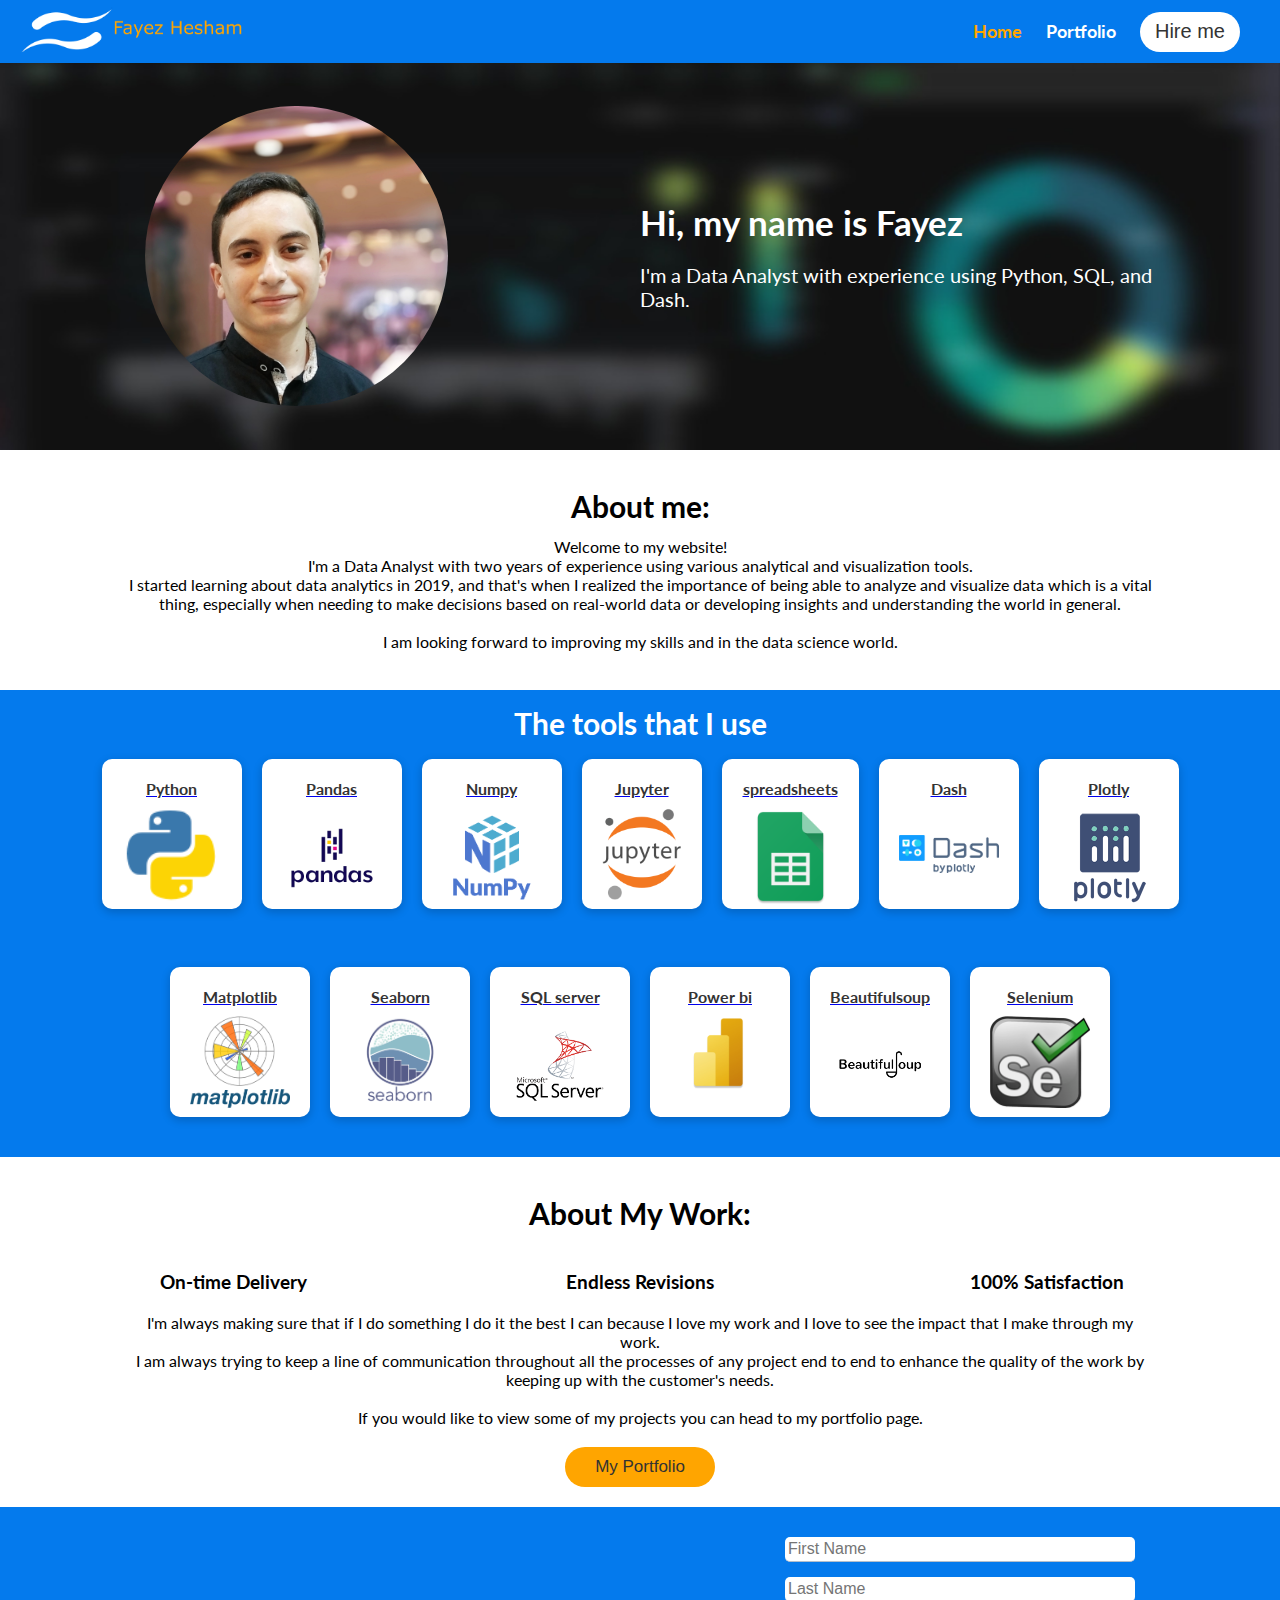
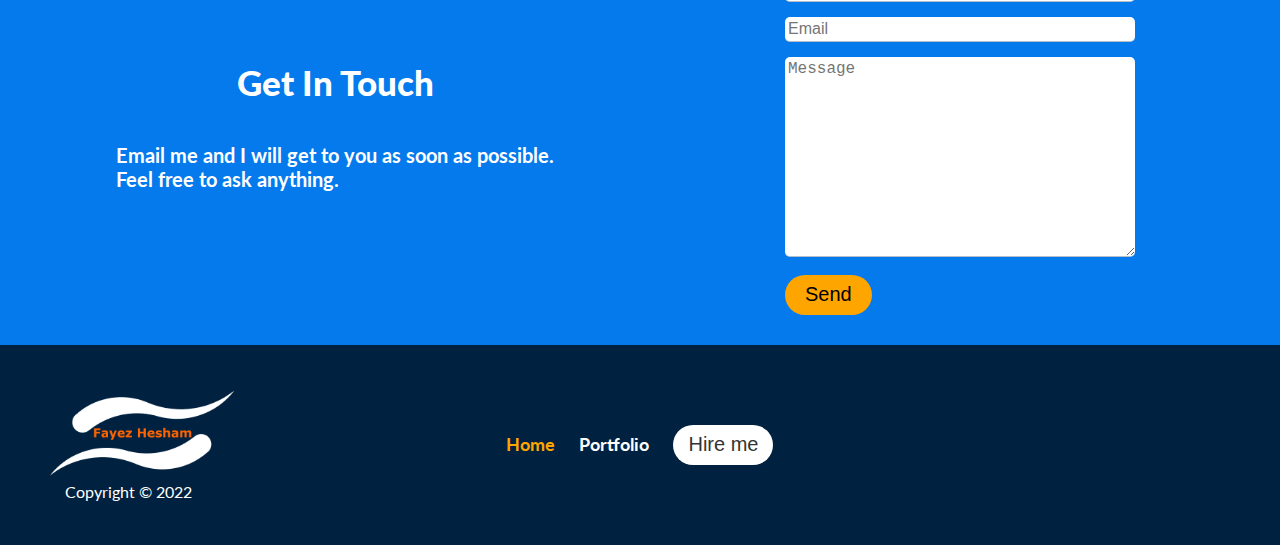
<file: index.html>
<!Doctype HTML>

<html lang="en">



<html translate="no">
<html>
<head>
    <title>Home | Fayez Hesham</title>
    <meta name="google" content="notranslate">
	<meta charset="utf-8" />
	<meta name="viewport" content="width=device-width, initial-scale=1, user-scalable=no" />
    <link rel="stylesheet" href="https://cdnjs.cloudflare.com/ajax/libs/font-awesome/6.0.0-beta2/css/all.min.css" integrity="sha512-YWzhKL2whUzgiheMoBFwW8CKV4qpHQAEuvilg9FAn5VJUDwKZZxkJNuGM4XkWuk94WCrrwslk8yWNGmY1EduTA==" crossorigin="anonymous" referrerpolicy="no-referrer" />
	<link rel="stylesheet" href="assets/style.css" />
    <link rel="icon" type="image/png" href="images/icon.png">
    <script async src="https://www.googletagmanager.com/gtag/js?id=G-F9NQRCDNVW"></script>
    <script>
    window.dataLayer = window.dataLayer || [];
    function gtag(){dataLayer.push(arguments);}
    gtag('js', new Date());

    gtag('config', 'G-F9NQRCDNVW');
    </script>
</head>
<body>
    <div class="header">
        <!-- <div id="headercontent"> -->
        <div id="logo">
            <img src="images/longlogo.png" alt="Fayez Hesham" height="50" id="logoimage">
        </div>
            <!-- <div id="nav"> -->
                <ul, id="navul">
                    <li id="home"><a href="index.html", id="hometext">Home</a></li>
                    <li><a href="portfolio.html", id="portfoliotext">Portfolio</a></li>
                    <a href="hire.html", id="buttontext"><button id="hire">Hire me</button></a>
                </ul>
            <!-- </div> -->
        <!-- </div> -->
    </div>
    <!-- <div id="everythingelse"> -->
        <div id="hero">
            
            <div id="heroimage">
                <img src="images/profile.jpg" alt="This should be me but the photo is missing", height="300", id="himage">
            </div>
            <div id="herotext">
                <h3 id="heroheader">Hi, my name is Fayez</h3>
                <p id="herop">
                    I'm a Data Analyst with experience using Python, SQL, and Dash.
                </p>
            </div>
        </div>

        
        
        <div id="welcome">
            <div id="container0">
                <div id="aboutme">
                    <h3 id="noh3">About me:</h3>
                </div>
                <div id="abouttext">
                    <p id="nop">Welcome to my website! <br>
                        I'm a Data Analyst with two years of experience using various analytical and visualization tools. <br>
                        I started learning about data analytics in 2019, and that's when I realized the importance of being able to analyze and visualize data which is a vital thing, especially when needing to make decisions based on real-world data or developing insights and understanding the world in general. <br> <br>
                        
                        I am looking forward to improving my skills and in the data science world.</p>
                </div>
            </div>
        </div>
        <div id="centersection">
            <h3 id="toolsiuse">
                The tools that I use
            </h3>
            <div class="container flex">
                <a href="https://www.google.com/search?q=python&oq=python&aqs=chrome..69i57j69i59l3j69i60j69i61l3.2437j0j7&sourceid=chrome&ie=UTF-8">
                    <div class="card">
                        <h4>Python</h4>
                        <img src="images/python.png" alt="" width="100">
                    </div>
                </a>
                
                <a href="https://www.google.com/search?q=pandas+python+library&sxsrf=AOaemvLhAyAS40c2VcahiMQqVEnKry4vWw%3A1632966117831&ei=5RVVYayQMrqBjLsP3vqRkAc&oq=pandas+python+library&gs_lcp=[base64]&sclient=gws-wiz&ved=0ahUKEwjslojryKXzAhW6AGMBHV59BHIQ4dUDCA4&uact=5">
                    <div class="card">
                        <h4>Pandas</h4>
                        <img src="images/pandas.png" alt="" width="100">
                    </div>
                </a>
                
                <a href="https://www.google.com/search?q=numpy&oq=numpy&aqs=chrome.0.69i59l3j69i61j69i60l2.1175j0j7&sourceid=chrome&ie=UTF-8">
                    <div class="card">
                        <h4>Numpy</h4>
                        <img src="images/numpy.png" alt="" width="100">
                    </div>
                </a>
                <a href="https://www.google.com/search?q=jupyter&sxsrf=AOaemvIpo6peXsEDeF0VEIWcRc6TEctObw%3A1632966232971&ei=WBZVYYvPOoiKU4ruuxA&oq=jupyter&gs_lcp=[base64]&sclient=gws-wiz&ved=0ahUKEwiL2_uhyaXzAhUIxRQKHQr3DgIQ4dUDCA4&uact=5">
                    <div class="card">
                        <h4>Jupyter</h4>
                        <img src="images/jupyter1.png" alt="" width="80">
                    </div>
                </a>
                <a href="https://www.google.com/search?q=spreadsheets&sxsrf=AOaemvLU9V7HIupy8vBfSrshogMPNi7XQw%3A1632966157034&ei=DRZVYdW3AYWPjLsP_72dkAc&oq=spreadsheets&gs_lcp=[base64]&sclient=gws-wiz&ved=0ahUKEwiV8uD9yKXzAhWFB2MBHf9eB3IQ4dUDCA4&uact=5">
                    <div class="card">
                        <h4>spreadsheets</h4>
                        <img src="images/spreadsheets.png" alt="" width="97">
                    </div>
                </a>
                
                
                
                <a href="https://www.google.com/search?q=dash+by+plotly&sxsrf=AOaemvI8jCCL3GeEHf77Uk6PJr94rh4oVA%3A1632966302679&ei=nhZVYcvuKJK7UKPincAC&oq=dash+by+plotly&gs_lcp=[base64]&sclient=gws-wiz&ved=0ahUKEwjLtZrDyaXzAhWSHRQKHSNxBygQ4dUDCA4&uact=5">
                    <div class="card">
                        <h4>Dash</h4>
                        <img src="images/dash.png" alt="" width="100" class="thin">
                    </div>
                </a>
                
                <a href="https://www.google.com/search?q=plotly&sxsrf=AOaemvKHeEuW4WtSIMFmcMjA0l8JtfsUDg%3A1632966325821&ei=tRZVYdOkMZXQgwfd8Z7IDA&oq=plotly&gs_lcp=Cgdnd3Mtd2l6EAMyBAgjECcyBAgjECcyBAgjECcyBAgAEEMyBAgAEEMyBQgAEJECMgQIABBDMgQIABBDMgQIABBDMgQIABBDOgcIIxCwAxAnOgcIABBHELADOgcIABCwAxBDSgQIQRgAUIbIAViDzgFg3s8BaANwAngAgAG2AYgBtgeSAQMwLjaYAQCgAQHIAQrAAQE&sclient=gws-wiz&ved=0ahUKEwiT057OyaXzAhUV6OAKHd24B8kQ4dUDCA4&uact=5">
                    <div class="card">
                        <h4>Plotly</h4>
                        <img src="images/plotly.png" alt="" width="100">
                    </div>
                </a>
                
                <a href="https://www.google.com/search?q=matplotlib&sxsrf=AOaemvLzgfrl2gCytKTHTcVqDZty87iN2Q%3A1632966353640&ei=0RZVYanMJqWejLsP36mFiAc&oq=matplotlib&gs_lcp=[base64]&sclient=gws-wiz&ved=0ahUKEwjp-MDbyaXzAhUlD2MBHd9UAXEQ4dUDCA4&uact=5">
                    <div class="card">
                        <h4>Matplotlib</h4>
                        <img src="images/matplotlib.png" alt="" width="100">
                    </div>
                </a>
                
                <a href="https://www.google.com/search?q=seaborn&sxsrf=AOaemvLQybM-quwG2I4fCtKjTuQwQA6n3A%3A1632966383548&ei=7xZVYYj-IMLFgwfghpagAg&oq=seaborn&gs_lcp=Cgdnd3Mtd2l6EAMyBAgjECcyBAgjECcyBAgAEEMyBAgAEEMyBAgAEEMyBAgAEEMyBAgAEEMyBAgAEEMyBAgAEEMyBAgAEEM6BwgjELADECc6BwgAEEcQsANKBAhBGABQrKYBWMysAWCnrwFoA3ACeACAAaQBiAGfCJIBAzAuN5gBAKABAcgBCsABAQ&sclient=gws-wiz&ved=0ahUKEwjIseLpyaXzAhXC4uAKHWCDBSQQ4dUDCA4&uact=5">
                    <div class="card">
                        <h4>Seaborn</h4>
                        <img src="images/seaborn.png" alt="" width="100">
                    </div>
                </a>
                
                <a href="https://www.google.com/search?q=microsoft+sql+server&sxsrf=AOaemvK9OiDhD2Q4vgoHVKAG78J3Jjv2Zg%3A1632966407575&ei=BxdVYbzWIvG78gKTyoaIDg&ved=0ahUKEwj89Zz1yaXzAhXxnVwKHROlAeEQ4dUDCA4&uact=5&oq=microsoft+sql+server&gs_lcp=[base64]&sclient=gws-wiz">
                    <div class="card">
                        <h4>SQL server</h4>
                        <img src="images/sqlserver.png" alt="" width="100">
                    </div>
                </a>    
                
                <a href="https://www.google.com/search?q=power+bi&sxsrf=AOaemvJvqKgHvdBFK77HwTbqNRkgRLazsg%3A1632966446860&ei=LhdVYbaCNIGT8gLnhAo&ved=0ahUKEwi20fqHyqXzAhWBiVwKHWeCAgAQ4dUDCA4&uact=5&oq=power+bi&gs_lcp=[base64]&sclient=gws-wiz">
                    <div class="card">
                        <h4>Power bi</h4>
                        <img src="images/powerbi.png" alt="" width="100">
                    </div>
                </a>
                <a href="https://www.google.com/search?q=beautiful+soup&sxsrf=AOaemvKYE3cmS93nxgZxXRP5m_jkAsHHQw%3A1632966224016&ei=UBZVYcA5hsFS4_qDkAc&oq=beautiful+soup&gs_lcp=[base64]&sclient=gws-wiz&ved=0ahUKEwjAodmdyaXzAhWGoBQKHWP9AHIQ4dUDCA4&uact=5">
                    <div class="card">
                        <h4>Beautifulsoup</h4>
                        <img src="images/beautifulsoup.png" alt="" width="100" class="thin">
                    </div>
                </a>
                
                
                <a href="https://www.google.com/search?q=selenium+python+library&sxsrf=AOaemvLwMT5mc8Rxw_s3-yE6fOjTwmao_g%3A1632966290671&ei=khZVYfW3KIvoUb6HpagC&oq=selenium+python+library&gs_lcp=[base64]&sclient=gws-wiz&ved=0ahUKEwj1yL29yaXzAhULdBQKHb5DCSUQ4dUDCA4&uact=5">
                    <div class="card">
                        <h4>Selenium</h4>
                        <img src="images/selenium.png" alt="" width="100">
                    </div>
                </a>
            </div>
        </div>
        <div id="welcome1">
            <div id="container01">
                <div id="aboutmywork">
                    <h3 id="noh31">About My Work:</h3>
                    <section class="stats">
                        <div class="container">
                            
                            <div class="grid grid-3 text-center my-4">
                                <div>
                                    <i class="far fa-clock fa-3x"></i>
                                    <h3 class="statsh3">On-time Delivery</h3>
                                    <!-- <p class="text-secondary">Deployments</p> -->
                                </div>
                                <div>
                                    <i class="far fa-file-code fa-3x"></i>
                                    <h3 class="statsh3">Endless Revisions</h3>
                                    <!-- <p class="text-secondary">Published</p> -->
                                </div>
                                <div>
                                    <i class="far fa-handshake fa-3x"></i>
                                    <h3 class="statsh3">100% Satisfaction</h3>
                                    <!-- <p class="text-secondary">Projects</p> -->
                                </div>
                            </div>
                        </div>
                    </section>
                </div>
                <div id="abouttext1">
                    <p id="nop1">I'm always making sure that if I do something I do it the best I can because I love my work and I love to see the impact that I make through my work. <br>
                        I am always trying to keep a line of communication throughout all the processes of any project end to end to enhance the quality of the work by keeping up with the customer's needs. <br> <br>
                        If you would like to view some of my projects you can head to my portfolio page.</p>
                </div>
                <div id="portfoliobutton">
                    <a href="portfolio.html", id="buttontext2"><button id="myportfolio">My Portfolio</button></a>
                </div>
            </div>
        </div>
        <div id="contactwrapper">
            <div id="contact">
                <div id="contacttextwrapper">
                    <div id="contacttext">
                        <h3 id="contactheader">Get In Touch</h3>
                        <p id="contactp">Email me and I will get to you as soon as possible. <br>Feel free to ask anything.</p>
                    </div>
                </div>
                <div id="emailsectionwrapper">
                    <div id="emailsection">
                        <form action="https://formsubmit.co/51f506712c6483a8cfab50dea6778d00" method="POST" />
                            <input type="text" name="_honey" style="display:none;">
                            <input type="hidden" name="_captcha" value="false">
                            <input type="hidden" name="_next" value="https://fayezhesham.github.io/success.html">
                            <div class="form-control" id="firstname">
                                <input type="text" name="name" placeholder="First Name" required>
                            </div>
                            <div class="form-control" id="lastname">
                                <input type="text" name="last" placeholder="Last Name" required>
                            </div>
                            <div class="form-control" id="email">
                                <input type="email" name="email" placeholder="Email" required>
                            </div>
                            <div class="form-control" id="message">
                                <textarea name="massage" id="massage" placeholder="Message"></textarea>
                            </div>
                            <input type="submit" value="Send" class="btn btn-primary">
                        </form>
                    </div>
                </div>

            </div>
        </div>
        <div id="fotter">
            <div class="container grid grid-3">
                <div id="bigfayez">
                    <img src="images/logo1.png" alt="Fayez Hesham" id="fotter logo" height="90">
                    <p id="fottercopy">Copyright &copy; 2022</p>
                </div>
                <nav>
                    <ul id="fotterul">
                        <li id="home1"><a href="index.html", id="hometext1">Home</a></li>
                        <li><a href="portfolio.html", id="portfoliotext1">Portfolio</a></li>
                        <a href="hire.html", id="buttontext1"><button id="hire1">Hire me</button></a>
                    </ul>
                </nav>
                <div class="social">
                    <a href="https://github.com/fayezhesham"><i class="fab fa-github fa-2x"></i></a>
                    <!-- <a href="#"><i class="fab fa-facebook fa-2x"></i></a> -->
                    <a href="https://www.linkedin.com/in/fayez-hesham-5209b3223/"><i class="fab fa-linkedin fa-2x"></i></a>
                    <a href="https://twitter.com/FayezHesham1"><i class="fab fa-twitter fa-2x"></i></a>
                </div>
            </div>
        </div>
        
    <!-- </div>   -->
</body>

</html>
</file>
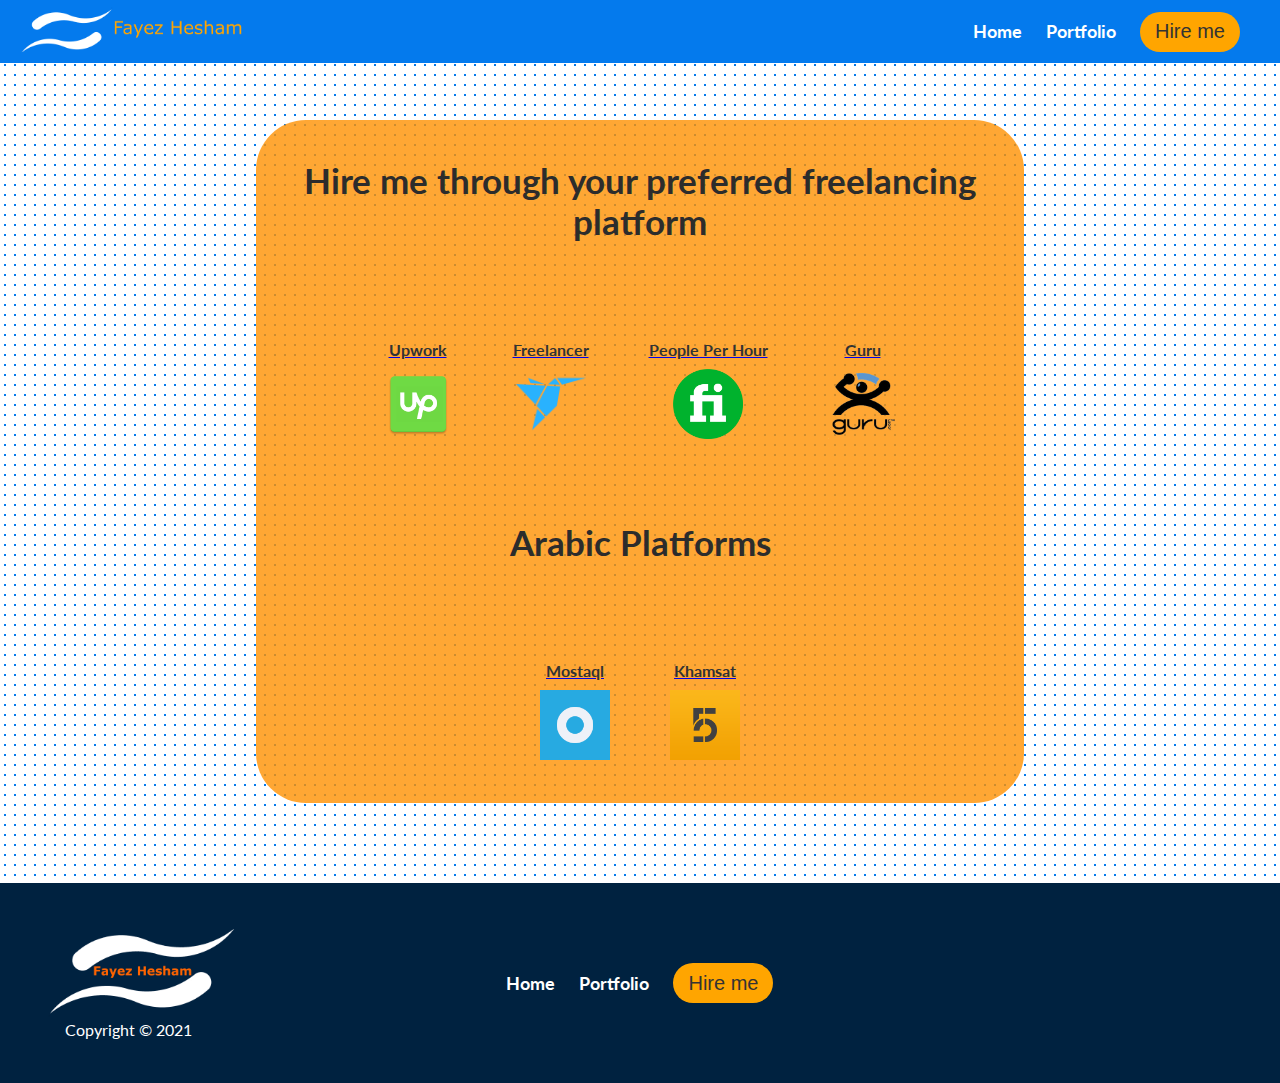
<file: hire.html>
<!DOCTYPE html>
<html lang="en">


<html translate="no">
<html>
<head>
    <title>Hire me | Fayez Hesham</title>
    <meta name="google" content="notranslate">
	<meta charset="utf-8" />
	<meta name="viewport" content="width=device-width, initial-scale=1, user-scalable=no" />
    <link rel="stylesheet" href="https://cdnjs.cloudflare.com/ajax/libs/font-awesome/6.0.0-beta2/css/all.min.css" integrity="sha512-YWzhKL2whUzgiheMoBFwW8CKV4qpHQAEuvilg9FAn5VJUDwKZZxkJNuGM4XkWuk94WCrrwslk8yWNGmY1EduTA==" crossorigin="anonymous" referrerpolicy="no-referrer" />
	<link rel="stylesheet" href="assets/hire.css" />
    <link rel="icon" type="image/png" href="images/icon.png">
    <script async src="https://www.googletagmanager.com/gtag/js?id=G-F9NQRCDNVW"></script>
    <script>
    window.dataLayer = window.dataLayer || [];
    function gtag(){dataLayer.push(arguments);}
    gtag('js', new Date());

    gtag('config', 'G-F9NQRCDNVW');
    </script>
</head>
<body>
    <div class="header">
        <!-- <div id="headercontent"> -->
        <div id="logo">
            <img src="images/longlogo.png" alt="Fayez Hesham" height="50" id="logoimage">
        </div>
            <!-- <div id="nav"> -->
                <ul, id="navul">
                    <li id="home"><a href="index.html", id="hometext">Home</a></li>
                    <li><a href="portfolio.html", id="portfoliotext">Portfolio</a></li>
                    <a href="hire.html", id="buttontext"><button id="hire">Hire me</button></a>
                </ul>
            <!-- </div> -->
        <!-- </div> -->
    </div>

    <div id="main">
        <div id="mainbox">
            <div id="maintext">
                <h2>Hire me through your preferred freelancing platform</h2>
            </div>
            <div id="maincontent">

                <a href="https://www.upwork.com/freelancers/~010ce5b2f19d7544f0">
                    <div class="card">
                        <h4>Upwork</h4>
                        <img src="images/upwork.png" alt="" width="70">
                    </div>
                </a>
                
                <a href="https://www.freelancer.com/u/fayezheshamda">
                    <div class="card">
                        <h4>Freelancer</h4>
                        <img src="images/freelancer.png" alt="" width="70">
                    </div>
                </a>
                
                <a href="https://www.fiverr.com/fayez_h?up_rollout=true">
                    <div class="card">
                        <h4>People Per Hour</h4>
                        <img src="images/fiverr.png" alt="" width="70">
                    </div>
                </a>    
                
                <a href="https://www.guru.com/freelancers/fayez-h">
                    <div class="card">
                        <h4>Guru</h4>
                        <img src="images/guru.png" alt="" width="70">
                    </div>
                </a>

            
                    
            </div>
            <div id="maintext1">
                <h2>Arabic Platforms</h2>
            </div>
            <div id="maincontent1">

                <a href="https://mostaql.com/u/h_fayez">
                    <div class="card">
                        <h4>Mostaql</h4>
                        <img src="images/mostaql.png" alt="" width="70">
                    </div>
                </a>
                
                <a href="https://khamsat.com/user/h_fayez">
                    <div class="card">
                        <h4>Khamsat</h4>
                        <img src="images/khamsat.png" alt="" width="70">
                    </div>
                </a>
        </div>
    </div>

    <div id="fotter">
        <div class="container grid grid-3">
            <div id="bigfayez">
                <img src="images/logo1.png" alt="Fayez Hesham" id="fotter logo" height="90">
                <p id="fottercopy">Copyright &copy; 2021</p>
            </div>
            <nav>
                <ul id="fotterul">
                    <li id="home1"><a href="index.html", id="hometext1">Home</a></li>
                    <li><a href="portfolio.html", id="portfoliotext1">Portfolio</a></li>
                    <a href="hire.html", id="buttontext1"><button id="hire1">Hire me</button></a>
                </ul>
            </nav>
            <div class="social">
                <a href="https://github.com/fayezhesham"><i class="fab fa-github fa-2x"></i></a>
                <!-- <a href="#"><i class="fab fa-facebook fa-2x"></i></a> -->
                <a href="https://www.linkedin.com/in/fayez-hesham-5209b3223/"><i class="fab fa-linkedin fa-2x"></i></a>
                <a href="https://twitter.com/FayezHesham1"><i class="fab fa-twitter fa-2x"></i></a>
            </div>
        </div>
    </div>
</body>

</html>
</file>
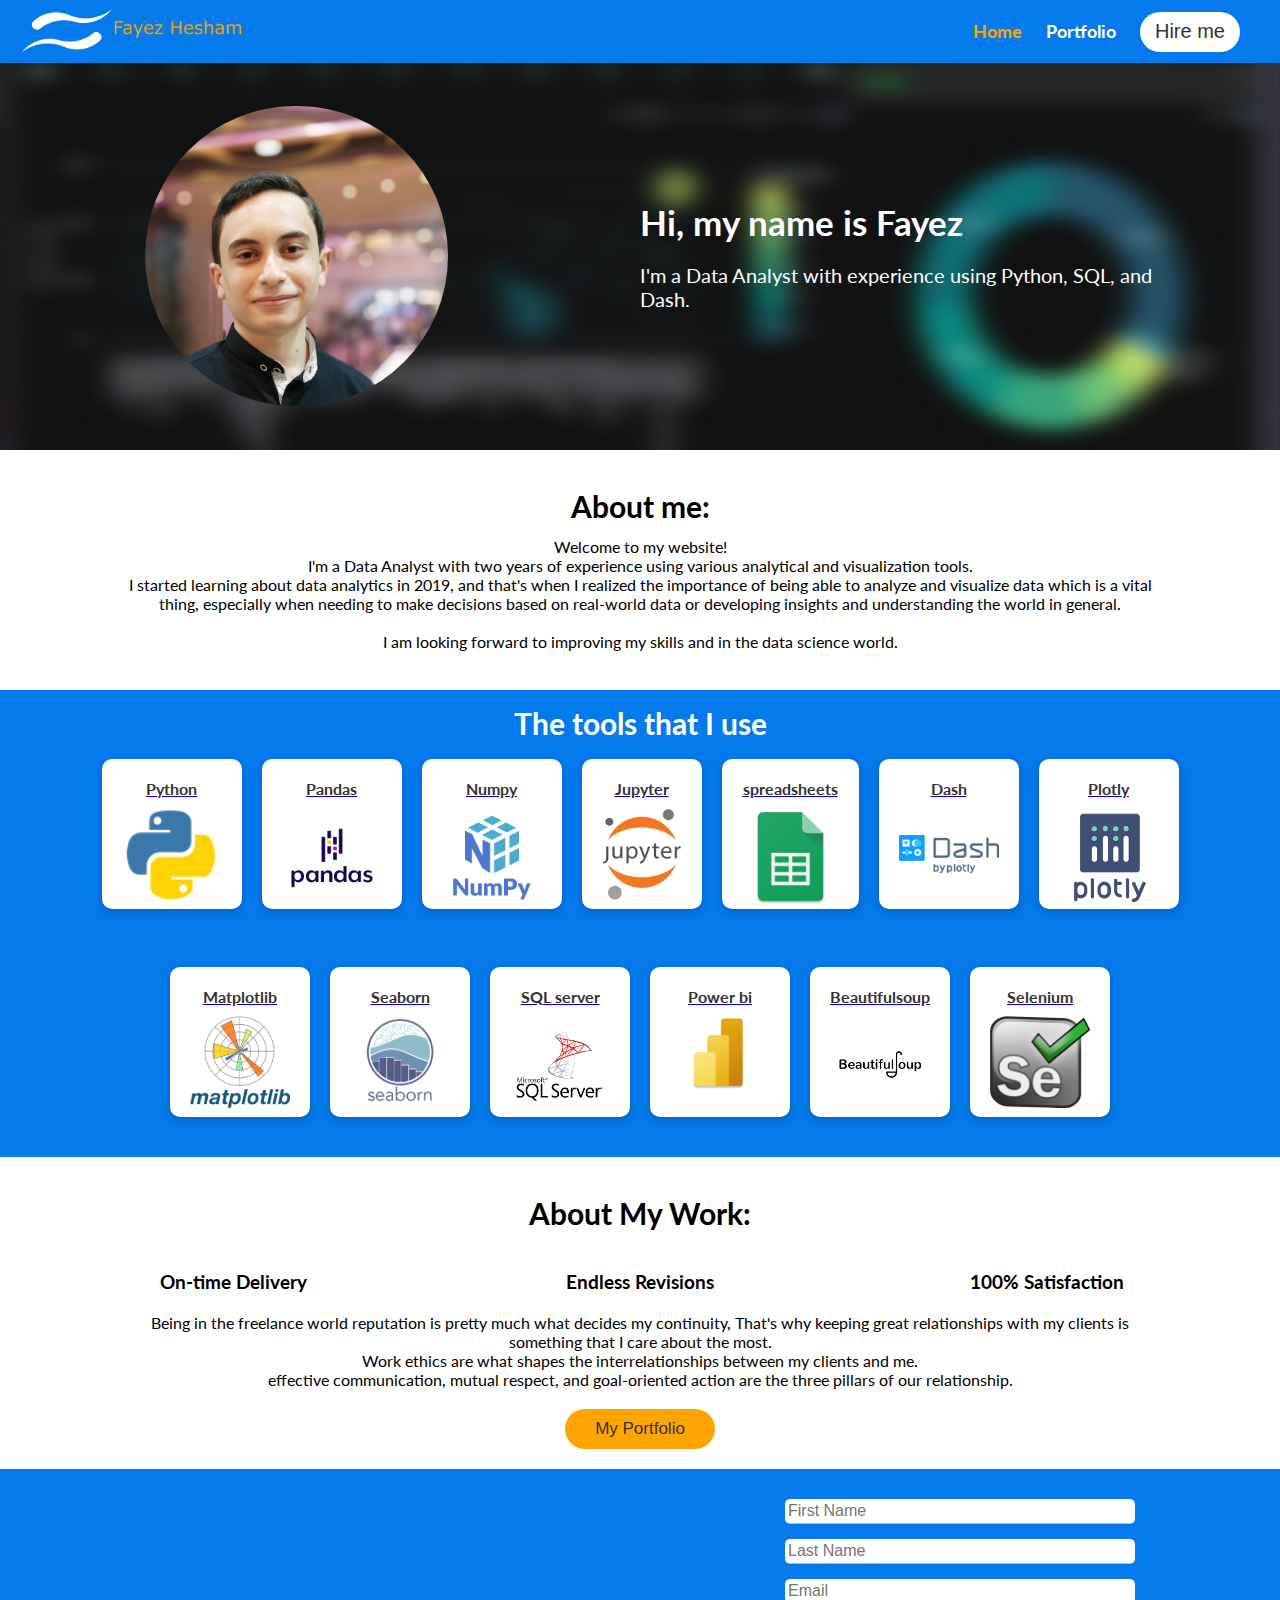
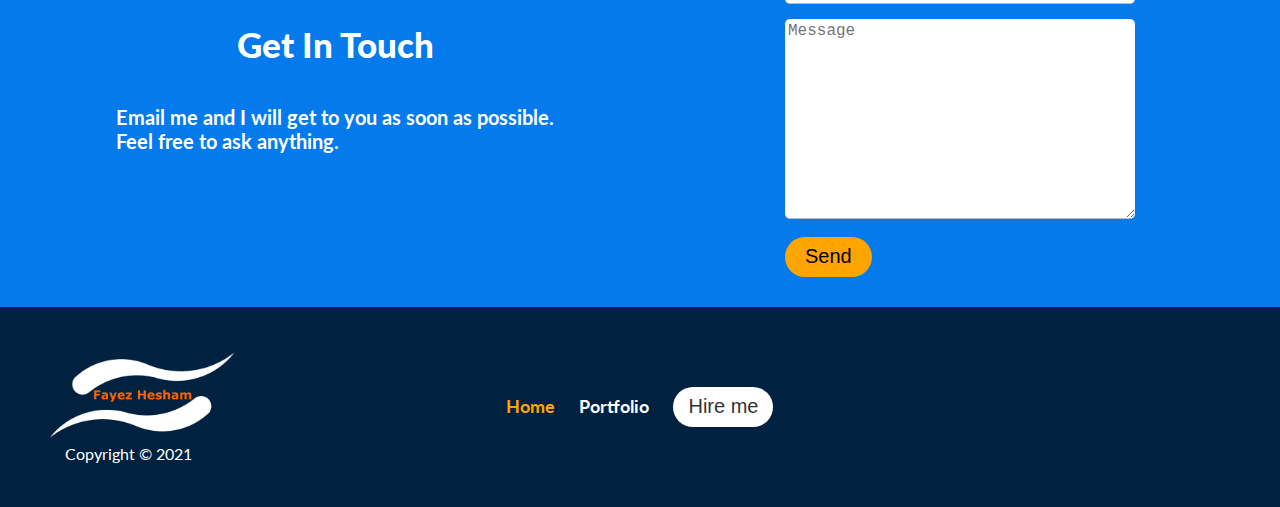
<file: home.html>
<!Doctype HTML>

<html lang="en">



<html translate="no">
<html>
<head>
    <title>Home | Fayez Hesham</title>
    <meta name="google" content="notranslate">
	<meta charset="utf-8" />
	<meta name="viewport" content="width=device-width, initial-scale=1, user-scalable=no" />
    <link rel="stylesheet" href="https://cdnjs.cloudflare.com/ajax/libs/font-awesome/6.0.0-beta2/css/all.min.css" integrity="sha512-YWzhKL2whUzgiheMoBFwW8CKV4qpHQAEuvilg9FAn5VJUDwKZZxkJNuGM4XkWuk94WCrrwslk8yWNGmY1EduTA==" crossorigin="anonymous" referrerpolicy="no-referrer" />
	<link rel="stylesheet" href="assets/style.css" />
    <link rel="icon" type="image/png" href="images/icon.png">
</head>
<body>
    <div class="header">
        <!-- <div id="headercontent"> -->
        <div id="logo">
            <img src="images/longlogo.png" alt="Fayez Hesham" height="50" id="logoimage">
        </div>
            <!-- <div id="nav"> -->
                <ul, id="navul">
                    <li id="home"><a href="home.html", id="hometext">Home</a></li>
                    <li><a href="portfolio.html", id="portfoliotext">Portfolio</a></li>
                    <a href="hire.html", id="buttontext"><button id="hire">Hire me</button></a>
                </ul>
            <!-- </div> -->
        <!-- </div> -->
    </div>
    <!-- <div id="everythingelse"> -->
        <div id="hero">
            
            <div id="heroimage">
                <img src="images/profile.jpg" alt="This should be me but the photo is missing", height="300", id="himage">
            </div>
            <div id="herotext">
                <h3 id="heroheader">Hi, my name is Fayez</h3>
                <p id="herop">
                    I'm a Data Analyst with experience using Python, SQL, and Dash.
                </p>
            </div>
        </div>

        
        
        <div id="welcome">
            <div id="container0">
                <div id="aboutme">
                    <h3 id="noh3">About me:</h3>
                </div>
                <div id="abouttext">
                    <p id="nop">Welcome to my website! <br>
                        I'm a Data Analyst with two years of experience using various analytical and visualization tools. <br>
                        I started learning about data analytics in 2019, and that's when I realized the importance of being able to analyze and visualize data which is a vital thing, especially when needing to make decisions based on real-world data or developing insights and understanding the world in general. <br> <br>
                        
                        I am looking forward to improving my skills and in the data science world.</p>
                </div>
            </div>
        </div>
        <div id="centersection">
            <h3 id="toolsiuse">
                The tools that I use
            </h3>
            <div class="container flex">
                <a href="https://www.google.com/search?q=python&oq=python&aqs=chrome..69i57j69i59l3j69i60j69i61l3.2437j0j7&sourceid=chrome&ie=UTF-8">
                    <div class="card">
                        <h4>Python</h4>
                        <img src="images/python.png" alt="" width="100">
                    </div>
                </a>
                
                <a href="https://www.google.com/search?q=pandas+python+library&sxsrf=AOaemvLhAyAS40c2VcahiMQqVEnKry4vWw%3A1632966117831&ei=5RVVYayQMrqBjLsP3vqRkAc&oq=pandas+python+library&gs_lcp=[base64]&sclient=gws-wiz&ved=0ahUKEwjslojryKXzAhW6AGMBHV59BHIQ4dUDCA4&uact=5">
                    <div class="card">
                        <h4>Pandas</h4>
                        <img src="images/pandas.png" alt="" width="100">
                    </div>
                </a>
                
                <a href="https://www.google.com/search?q=numpy&oq=numpy&aqs=chrome.0.69i59l3j69i61j69i60l2.1175j0j7&sourceid=chrome&ie=UTF-8">
                    <div class="card">
                        <h4>Numpy</h4>
                        <img src="images/numpy.png" alt="" width="100">
                    </div>
                </a>
                <a href="https://www.google.com/search?q=jupyter&sxsrf=AOaemvIpo6peXsEDeF0VEIWcRc6TEctObw%3A1632966232971&ei=WBZVYYvPOoiKU4ruuxA&oq=jupyter&gs_lcp=[base64]&sclient=gws-wiz&ved=0ahUKEwiL2_uhyaXzAhUIxRQKHQr3DgIQ4dUDCA4&uact=5">
                    <div class="card">
                        <h4>Jupyter</h4>
                        <img src="images/jupyter1.png" alt="" width="80">
                    </div>
                </a>
                <a href="https://www.google.com/search?q=spreadsheets&sxsrf=AOaemvLU9V7HIupy8vBfSrshogMPNi7XQw%3A1632966157034&ei=DRZVYdW3AYWPjLsP_72dkAc&oq=spreadsheets&gs_lcp=[base64]&sclient=gws-wiz&ved=0ahUKEwiV8uD9yKXzAhWFB2MBHf9eB3IQ4dUDCA4&uact=5">
                    <div class="card">
                        <h4>spreadsheets</h4>
                        <img src="images/spreadsheets.png" alt="" width="97">
                    </div>
                </a>
                
                
                
                <a href="https://www.google.com/search?q=dash+by+plotly&sxsrf=AOaemvI8jCCL3GeEHf77Uk6PJr94rh4oVA%3A1632966302679&ei=nhZVYcvuKJK7UKPincAC&oq=dash+by+plotly&gs_lcp=[base64]&sclient=gws-wiz&ved=0ahUKEwjLtZrDyaXzAhWSHRQKHSNxBygQ4dUDCA4&uact=5">
                    <div class="card">
                        <h4>Dash</h4>
                        <img src="images/dash.png" alt="" width="100" class="thin">
                    </div>
                </a>
                
                <a href="https://www.google.com/search?q=plotly&sxsrf=AOaemvKHeEuW4WtSIMFmcMjA0l8JtfsUDg%3A1632966325821&ei=tRZVYdOkMZXQgwfd8Z7IDA&oq=plotly&gs_lcp=Cgdnd3Mtd2l6EAMyBAgjECcyBAgjECcyBAgjECcyBAgAEEMyBAgAEEMyBQgAEJECMgQIABBDMgQIABBDMgQIABBDMgQIABBDOgcIIxCwAxAnOgcIABBHELADOgcIABCwAxBDSgQIQRgAUIbIAViDzgFg3s8BaANwAngAgAG2AYgBtgeSAQMwLjaYAQCgAQHIAQrAAQE&sclient=gws-wiz&ved=0ahUKEwiT057OyaXzAhUV6OAKHd24B8kQ4dUDCA4&uact=5">
                    <div class="card">
                        <h4>Plotly</h4>
                        <img src="images/plotly.png" alt="" width="100">
                    </div>
                </a>
                
                <a href="https://www.google.com/search?q=matplotlib&sxsrf=AOaemvLzgfrl2gCytKTHTcVqDZty87iN2Q%3A1632966353640&ei=0RZVYanMJqWejLsP36mFiAc&oq=matplotlib&gs_lcp=[base64]&sclient=gws-wiz&ved=0ahUKEwjp-MDbyaXzAhUlD2MBHd9UAXEQ4dUDCA4&uact=5">
                    <div class="card">
                        <h4>Matplotlib</h4>
                        <img src="images/matplotlib.png" alt="" width="100">
                    </div>
                </a>
                
                <a href="https://www.google.com/search?q=seaborn&sxsrf=AOaemvLQybM-quwG2I4fCtKjTuQwQA6n3A%3A1632966383548&ei=7xZVYYj-IMLFgwfghpagAg&oq=seaborn&gs_lcp=Cgdnd3Mtd2l6EAMyBAgjECcyBAgjECcyBAgAEEMyBAgAEEMyBAgAEEMyBAgAEEMyBAgAEEMyBAgAEEMyBAgAEEMyBAgAEEM6BwgjELADECc6BwgAEEcQsANKBAhBGABQrKYBWMysAWCnrwFoA3ACeACAAaQBiAGfCJIBAzAuN5gBAKABAcgBCsABAQ&sclient=gws-wiz&ved=0ahUKEwjIseLpyaXzAhXC4uAKHWCDBSQQ4dUDCA4&uact=5">
                    <div class="card">
                        <h4>Seaborn</h4>
                        <img src="images/seaborn.png" alt="" width="100">
                    </div>
                </a>
                
                <a href="https://www.google.com/search?q=microsoft+sql+server&sxsrf=AOaemvK9OiDhD2Q4vgoHVKAG78J3Jjv2Zg%3A1632966407575&ei=BxdVYbzWIvG78gKTyoaIDg&ved=0ahUKEwj89Zz1yaXzAhXxnVwKHROlAeEQ4dUDCA4&uact=5&oq=microsoft+sql+server&gs_lcp=[base64]&sclient=gws-wiz">
                    <div class="card">
                        <h4>SQL server</h4>
                        <img src="images/sqlserver.png" alt="" width="100">
                    </div>
                </a>    
                
                <a href="https://www.google.com/search?q=power+bi&sxsrf=AOaemvJvqKgHvdBFK77HwTbqNRkgRLazsg%3A1632966446860&ei=LhdVYbaCNIGT8gLnhAo&ved=0ahUKEwi20fqHyqXzAhWBiVwKHWeCAgAQ4dUDCA4&uact=5&oq=power+bi&gs_lcp=[base64]&sclient=gws-wiz">
                    <div class="card">
                        <h4>Power bi</h4>
                        <img src="images/powerbi.png" alt="" width="100">
                    </div>
                </a>
                <a href="https://www.google.com/search?q=beautiful+soup&sxsrf=AOaemvKYE3cmS93nxgZxXRP5m_jkAsHHQw%3A1632966224016&ei=UBZVYcA5hsFS4_qDkAc&oq=beautiful+soup&gs_lcp=[base64]&sclient=gws-wiz&ved=0ahUKEwjAodmdyaXzAhWGoBQKHWP9AHIQ4dUDCA4&uact=5">
                    <div class="card">
                        <h4>Beautifulsoup</h4>
                        <img src="images/beautifulsoup.png" alt="" width="100" class="thin">
                    </div>
                </a>
                
                
                <a href="https://www.google.com/search?q=selenium+python+library&sxsrf=AOaemvLwMT5mc8Rxw_s3-yE6fOjTwmao_g%3A1632966290671&ei=khZVYfW3KIvoUb6HpagC&oq=selenium+python+library&gs_lcp=[base64]&sclient=gws-wiz&ved=0ahUKEwj1yL29yaXzAhULdBQKHb5DCSUQ4dUDCA4&uact=5">
                    <div class="card">
                        <h4>Selenium</h4>
                        <img src="images/selenium.png" alt="" width="100">
                    </div>
                </a>
            </div>
        </div>
        <div id="welcome1">
            <div id="container01">
                <div id="aboutmywork">
                    <h3 id="noh31">About My Work:</h3>
                    <section class="stats">
                        <div class="container">
                            
                            <div class="grid grid-3 text-center my-4">
                                <div>
                                    <i class="far fa-clock fa-3x"></i>
                                    <h3 class="statsh3">On-time Delivery</h3>
                                    <!-- <p class="text-secondary">Deployments</p> -->
                                </div>
                                <div>
                                    <i class="far fa-file-code fa-3x"></i>
                                    <h3 class="statsh3">Endless Revisions</h3>
                                    <!-- <p class="text-secondary">Published</p> -->
                                </div>
                                <div>
                                    <i class="far fa-handshake fa-3x"></i>
                                    <h3 class="statsh3">100% Satisfaction</h3>
                                    <!-- <p class="text-secondary">Projects</p> -->
                                </div>
                            </div>
                        </div>
                    </section>
                </div>
                <div id="abouttext1">
                    <p id="nop1">Being in the freelance world reputation is pretty much what decides my continuity, That's why keeping great relationships with my clients is something that I care about the most. <br>
                        Work ethics are what shapes the interrelationships between my clients and me. <br>
                        effective communication, mutual respect, and goal-oriented action are the three pillars of our relationship.</p>
                </div>
                <div id="portfoliobutton">
                    <a href="portfolio.html", id="buttontext2"><button id="myportfolio">My Portfolio</button></a>
                </div>
            </div>
        </div>
        <div id="contactwrapper">
            <div id="contact">
                <div id="contacttextwrapper">
                    <div id="contacttext">
                        <h3 id="contactheader">Get In Touch</h3>
                        <p id="contactp">Email me and I will get to you as soon as possible. <br>Feel free to ask anything.</p>
                    </div>
                </div>
                <div id="emailsectionwrapper">
                    <div id="emailsection">
                        <form>
                            <div class="form-control" id="firstname">
                                <input type="text" name="name" placeholder="First Name" required>
                            </div>
                            <div class="form-control" id="lastname">
                                <input type="text" name="last" placeholder="Last Name" required>
                            </div>
                            <div class="form-control" id="email">
                                <input type="email" name="email" placeholder="Email" required>
                            </div>
                            <div class="form-control" id="message">
                                <textarea name="massage" id="massage" placeholder="Message"></textarea>
                            </div>
                            <input type="submit" value="Send" class="btn btn-primary">
                        </form>
                    </div>
                </div>

            </div>
        </div>
        <div id="fotter">
            <div class="container grid grid-3">
                <div id="bigfayez">
                    <img src="images/logo1.png" alt="Fayez Hesham" id="fotter logo" height="90">
                    <p id="fottercopy">Copyright &copy; 2021</p>
                </div>
                <nav>
                    <ul id="fotterul">
                        <li id="home1"><a href="home.html", id="hometext1">Home</a></li>
                        <li><a href="portfolio.html", id="portfoliotext1">Portfolio</a></li>
                        <a href="hire.html", id="buttontext1"><button id="hire1">Hire me</button></a>
                    </ul>
                </nav>
                <div class="social">
                    <a href="https://github.com/fayezhesham"><i class="fab fa-github fa-2x"></i></a>
                    <!-- <a href="#"><i class="fab fa-facebook fa-2x"></i></a> -->
                    <a href="https://www.linkedin.com/in/fayez-hesham-5209b3223/"><i class="fab fa-linkedin fa-2x"></i></a>
                    <a href="https://twitter.com/FayezHesham1"><i class="fab fa-twitter fa-2x"></i></a>
                </div>
            </div>
        </div>
        
    <!-- </div>   -->
</body>

</html>
</file>
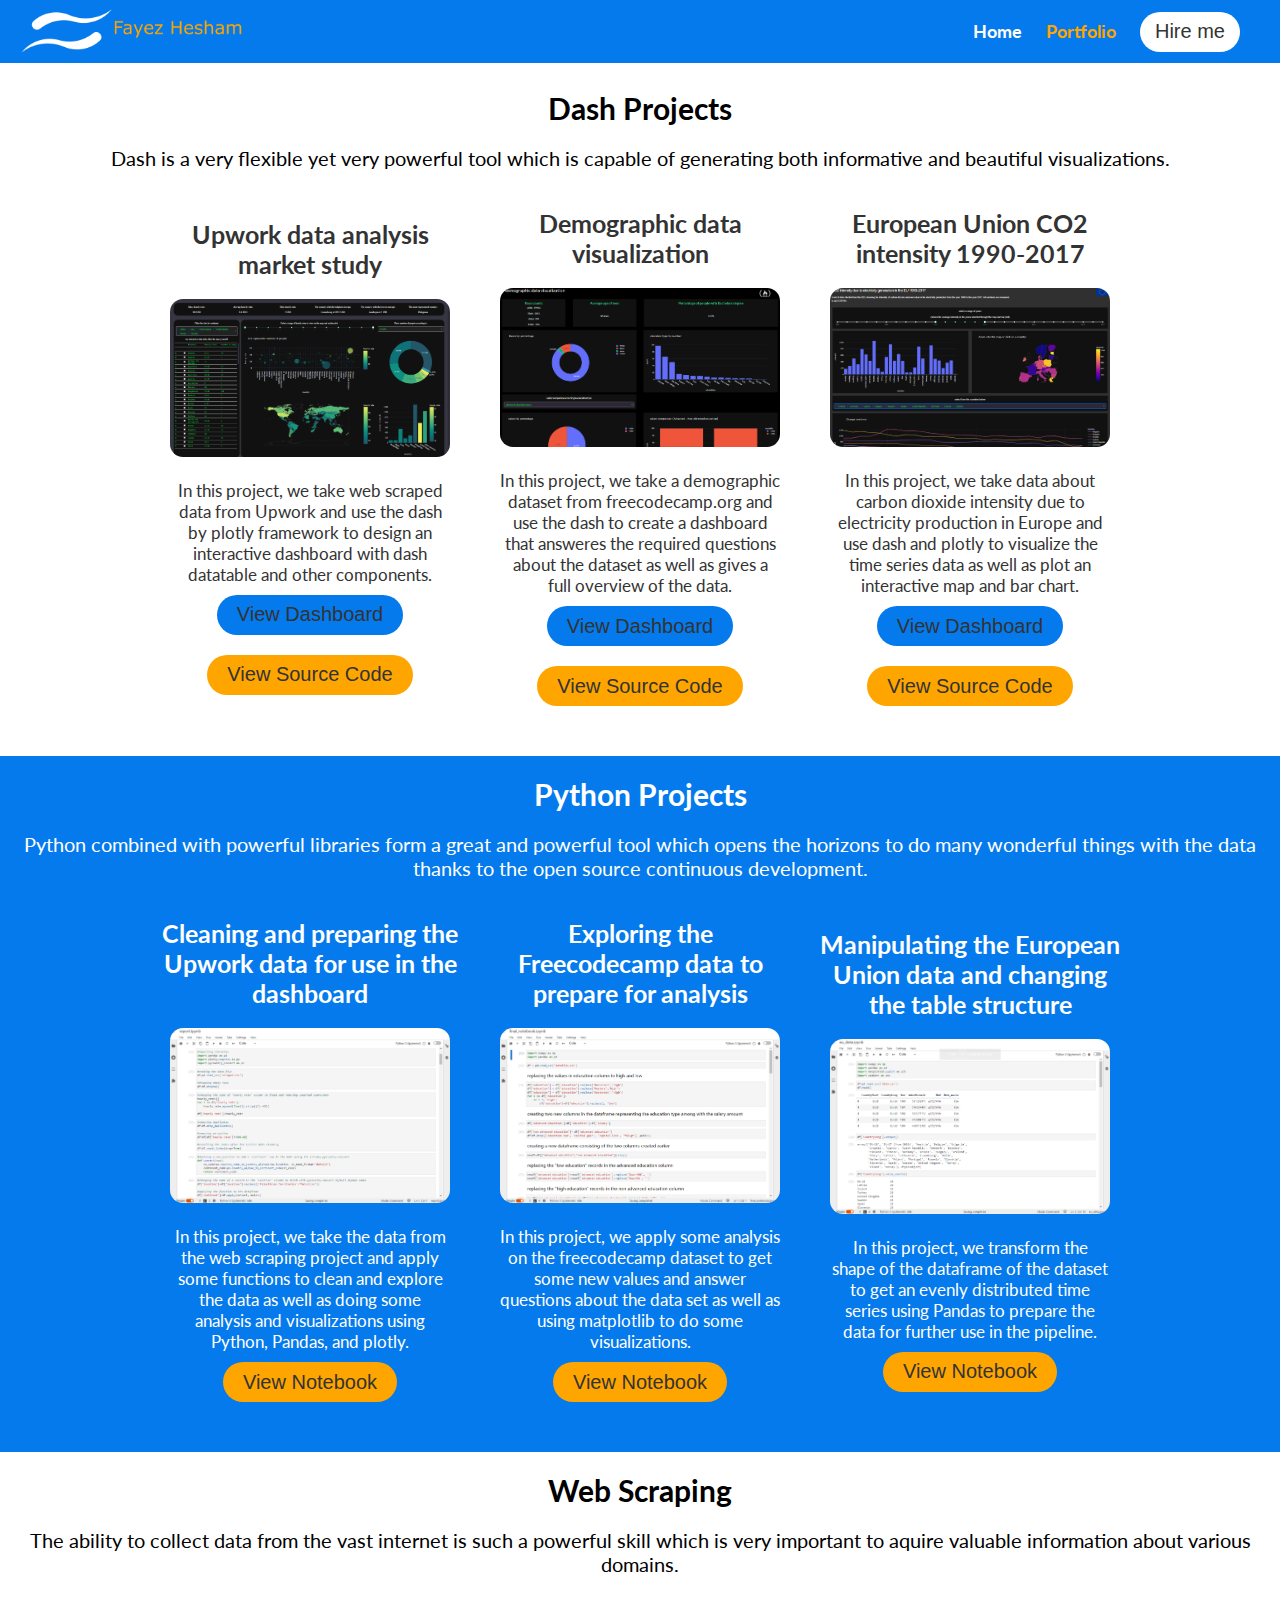
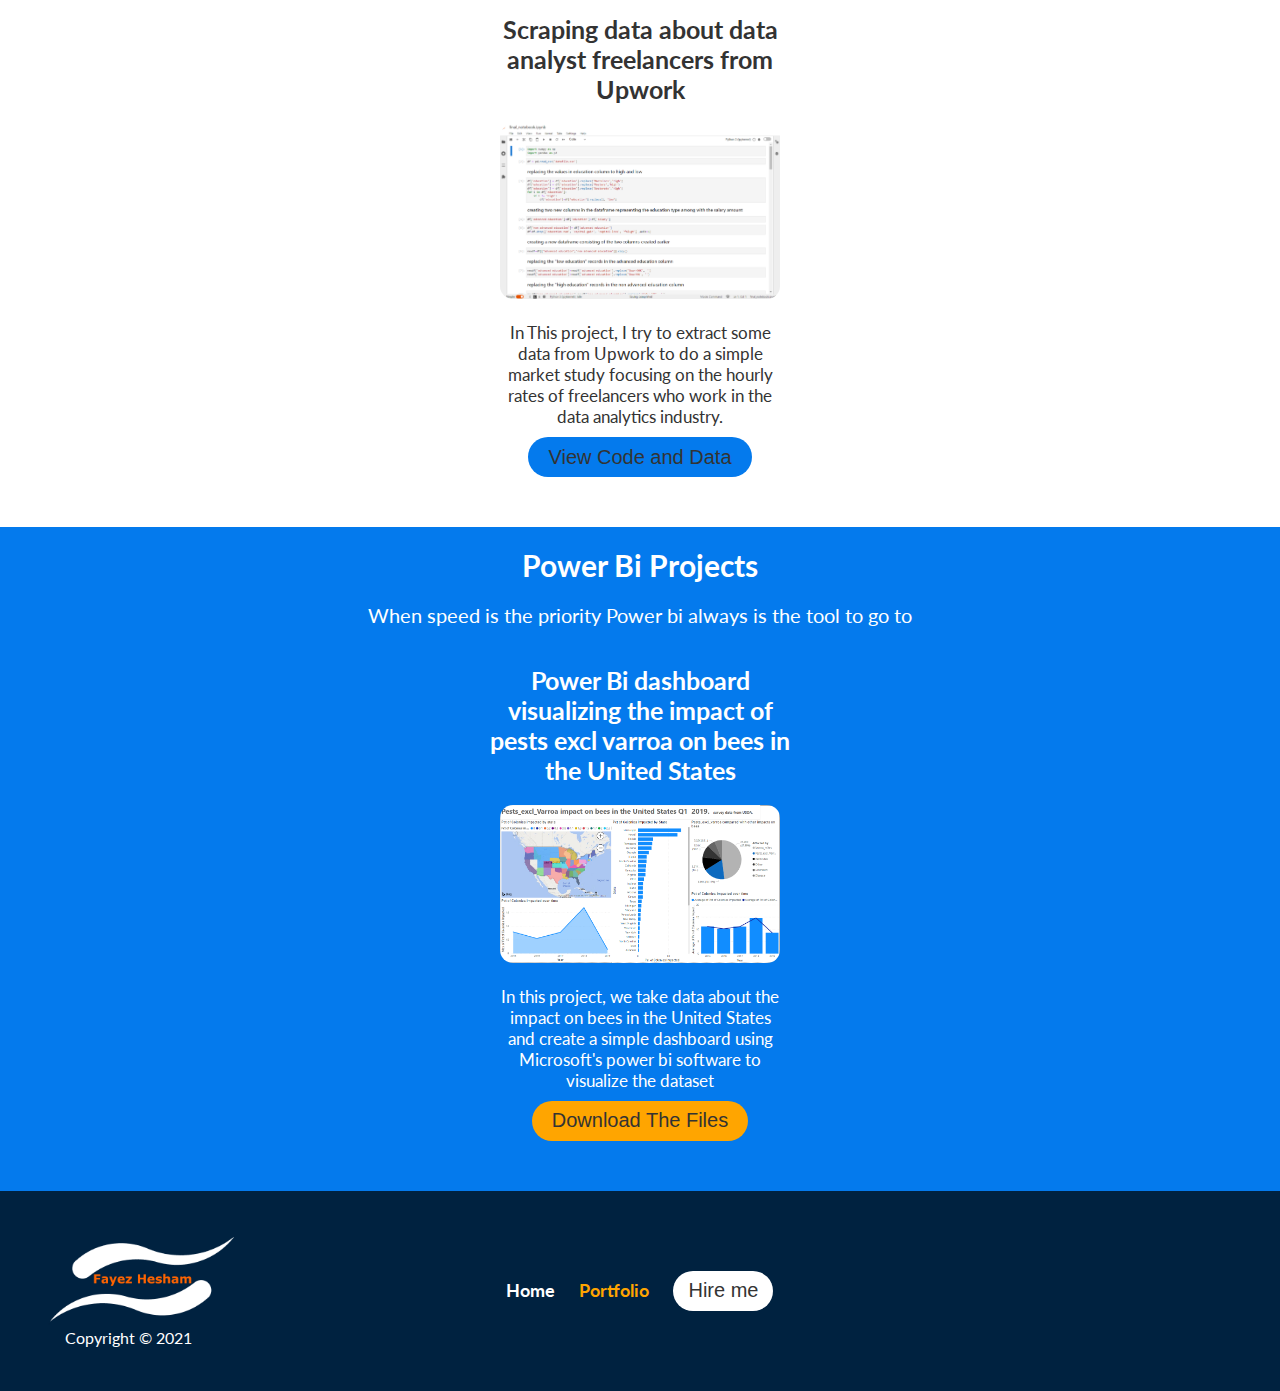
<file: portfolio.html>
<!Doctype HTML>

<html lang="en">



<html translate="no">
<html>
<head>
    <title>Portfolio | Fayez Hesham</title>
    <meta name="google" content="notranslate">
	<meta charset="utf-8" />
	<meta name="viewport" content="width=device-width, initial-scale=1, user-scalable=no" />
    <link rel="stylesheet" href="https://cdnjs.cloudflare.com/ajax/libs/font-awesome/6.0.0-beta2/css/all.min.css" integrity="sha512-YWzhKL2whUzgiheMoBFwW8CKV4qpHQAEuvilg9FAn5VJUDwKZZxkJNuGM4XkWuk94WCrrwslk8yWNGmY1EduTA==" crossorigin="anonymous" referrerpolicy="no-referrer" />
	<link rel="stylesheet" href="assets/portfolio.css" />
    <link rel="icon" type="image/png" href="images/icon.png">
    <script async src="https://www.googletagmanager.com/gtag/js?id=G-F9NQRCDNVW"></script>
    <script>
    window.dataLayer = window.dataLayer || [];
    function gtag(){dataLayer.push(arguments);}
    gtag('js', new Date());

    gtag('config', 'G-F9NQRCDNVW');
    </script>
</head>
<body>
    <div class="header">
        <!-- <div id="headercontent"> -->
        <div id="logo">
            <img src="images/longlogo.png" alt="Fayez Hesham" height="50" id="logoimage">
        </div>
            <!-- <div id="nav"> -->
                <ul, id="navul">
                    <li id="home"><a href="index.html", id="hometext">Home</a></li>
                    <li><a href="portfolio.html", id="portfoliotext">Portfolio</a></li>
                    <a href="hire.html", id="buttontext"><button id="hire">Hire me</button></a>
                </ul>
            <!-- </div> -->
        <!-- </div> -->
    </div>
    
    <div id="maincontent">
        <div class="whitesection" id="firstsection">
            <div class="blacktitle">
                <h2>Dash Projects</h2>
                <p class="mainp">Dash is a very flexible yet very powerful tool which is capable of generating both informative and beautiful visualizations.</p>
            </div>
            <div class="flex">
                <div class="card">
                    <h4 class="title">Upwork data analysis market study</h4>
                    <img src="images/dash1.png" alt=""  class="mainimage">
                    <p class="paragraph">In this project, we take web scraped data from Upwork and use the dash by plotly framework to design an interactive dashboard with dash datatable and other components.</p>
                    <a href="https://upworkdash.pythonanywhere.com/"><button class="bluebutton">View Dashboard</button></a>
                    <a href="https://github.com/fayezhesham/upwork_dash"><button class="orangebutton">View Source Code</button></a>
                </div>
                <div class="card">
                    <h4 class="title">Demographic data visualization</h4>
                    <img src="images/dash2.png" alt=""  class="mainimage">
                    <p class="paragraph">In this project, we take a demographic dataset from freecodecamp.org and use the dash to create a dashboard that answeres the required questions about the dataset as well as gives a full overview of the data.</p>
                    <a href="https://demographicdashboard.pythonanywhere.com/"><button class="bluebutton">View Dashboard</button></a>
                    <a href="https://github.com/fayezhesham/demographic_dashboard"><button class="orangebutton">View Source Code</button></a>
                </div>
                <div class="card">
                    <h4 class="title">European Union CO2 intensity 1990-2017</h4>
                    <img src="images/dash3.png" alt=""  class="mainimage">
                    <p class="paragraph">In this project, we take data about carbon dioxide intensity due to electricity production in Europe and use dash and plotly to visualize the time series data as well as plot an interactive map and bar chart.</p>
                    <a href="https://co2intensitydashboard.pythonanywhere.com/"><button class="bluebutton">View Dashboard</button></a>
                    <a href="https://github.com/fayezhesham/co2_dashboard"><button class="orangebutton">View Source Code</button></a>
                </div>
            </div>
        </div>
        <div class="bluesection">
            <div class="whitetitle">
                <h2>Python Projects</h2>
                <p class="mainp">Python combined with powerful libraries form a great and powerful tool which opens the horizons to do many wonderful things with the data thanks to the open source continuous development.</p>

            </div>
            <div class="flexblue">
                <div class="card">
                    <h4 class="title">Cleaning and preparing the Upwork data for use in the dashboard</h4>
                    <img src="images/jupyterupwork.png" alt=""  class="mainimage">
                    <p class="paragraph">In this project, we take the data from the web scraping project and apply some functions to clean and explore the data as well as doing some analysis and visualizations using Python, Pandas, and plotly.</p>
                    <!-- <a href="https://upworkdash.pythonanywhere.com/"><button class="whitebutton">View Dashboard</button></a> -->
                    <a href="https://github.com/fayezhesham/upwork_notebook/blob/main/upwork.ipynb"><button class="orangebutton">View Notebook</button></a>
                </div>
                <div class="card">
                    <h4 class="title">Exploring the Freecodecamp data to prepare for analysis</h4>
                    <img src="images/jupyterdemographic.png" alt=""  class="mainimage">
                    <p class="paragraph">In this project, we apply some analysis on the freecodecamp dataset to get some new values and answer questions about the data set as well as using matplotlib to do some visualizations.
                    </p>
                    <!-- <a href="https://upworkdash.pythonanywhere.com/"><button class="whitebutton">View Dashboard</button></a> -->
                    <a href="https://github.com/fayezhesham/freecodecampdata/blob/main/final_notebook.ipynb"><button class="orangebutton">View Notebook</button></a>
                </div>
                <div class="card">
                    <h4 class="title">Manipulating the European Union data and changing the table structure</h4>
                    <img src="images/jupyterco2.png" alt=""  class="mainimage">
                    <p class="paragraph">In this project, we transform the shape of the dataframe of the dataset to get an evenly distributed time series using Pandas to prepare the data for further use in the pipeline.</p>
                    <!-- <a href="https://upworkdash.pythonanywhere.com/"><button class="whitebutton">View Dashboard</button></a> -->
                    <a href="https://github.com/fayezhesham/eu_data/blob/main/eu_data.ipynb"><button class="orangebutton">View Notebook</button></a>
                </div>
            </div>
        </div>

        <div class="whitesection" id="sqlsection">
            <div class="blacktitle">
                <h2>SQL Projects</h2>
                <p class="mainp">Microsoft SQL server is a quick and efficient tool for quering, sorting and manipulating data in massive amounts</p>
            </div>
            <div class="flex">
                <div class="card">
                    <h4 class="title">Future SQL Project1</h4>
                    <img src="images/sqlserver.png" alt=""  class="mainimage">
                    <p class="paragraph">This is a paragraph section where I should type something useful about the dashboard and I should delete this text later this is just for experimenting purposes.</p>
                    <a href="https://upworkdash.pythonanywhere.com/"><button class="bluebutton">View Queries</button></a>
                    <!-- <a href="https://github.com/fayezhesham/upwork_dash"><button class="orangebutton">View Source Code</button></a> -->
                </div>
                <div class="card">
                    <h4 class="title">Future SQL Project2</h4>
                    <img src="images/sqlserver.png" alt=""  class="mainimage">
                    <p class="paragraph">This is a paragraph section where I should type something useful about the dashboard and I should delete this text later this is just for experimenting purposes.</p>
                    <a href="https://demographicdashboard.pythonanywhere.com/"><button class="bluebutton">View Queries</button></a>
                    <!-- <a href="https://github.com/fayezhesham/demographic_dashboard"><button class="orangebutton">View Source Code</button></a> -->
                </div>
            </div>
        </div>

        <div class="whitesection">
            <div class="blacktitle">
                <h2>Web Scraping</h2>
                <p class="mainp">The ability to collect data from the vast internet is such a powerful skill which is very important to aquire valuable information about various domains.</p>

            </div>
            <div class="flex">
                
                <div class="card">
                    <h4 class="title">Scraping data about data analyst freelancers from Upwork</h4>
                    <img src="images/jupyterdemographic.png" alt=""  class="mainimage">
                    <p class="paragraph">In This project, I try to extract some data from Upwork to do a simple market study focusing on the hourly rates of freelancers who work in the data analytics industry. </p>
                    <!-- <a href="upwork_scraping.html"><button class="whitebutton">Read More</button></a> -->
                    <a href="https://github.com/fayezhesham/upwork_scraping"><button class="bluebutton">View Code and Data</button></a>
                </div>
                <div class="card" id="futuresql">
                    <h4 class="title">Future Web Scraping Project</h4>
                    <img src="images/jupyterco2.png" alt=""  class="mainimage">
                    <p class="paragraph">This is a paragraph section where I should type something useful about the dashboard and I should delete this text later this is just for experimenting purposes.</p>
                    <a href="https://upworkdash.pythonanywhere.com/"><button class="whitebutton" id="readmorebutton">Read More</button></a>
                    <a href="https://upworkdash.pythonanywhere.com/"><button class="orangebutton">View Code and Data</button></a>
                </div>
            </div>
            
        </div>

        <div class="bluesection">
            <div class="whitetitle">
                <h2>Power Bi Projects</h2>
                <p class="mainp">When speed is the priority Power bi always is the tool to go to</p>
            </div>
            <div class="flexblue">
                <div class="card">
                    <h4 class="title">Power Bi dashboard visualizing the impact of pests excl varroa on bees in the United States</h4>
                    <img src="images/bidashboard.png" alt=""  class="mainimage">
                    <p class="paragraph">In this project, we take data about the impact on bees in the United States and create a simple dashboard using Microsoft's power bi software to visualize the dataset</p>
                    <a href="https://drive.google.com/uc?id=1iGFCpGemAcd6gn9jjbdTvoTwqEgZMil8&export=download"><button class="orangebutton">Download The Files</button></a>
                    <!-- <a href="https://github.com/fayezhesham/upwork_dash"><button class="orangebutton">View Source Code</button></a> -->
                </div>
                
            </div>
        </div>
        
    </div>

    <div id="fotter">
        <div class="container grid grid-3">
            <div id="bigfayez">
                <img src="images/logo1.png" alt="Fayez Hesham" id="fotter logo" height="90">
                <p id="fottercopy">Copyright &copy; 2021</p>
            </div>
            <nav>
                <ul id="fotterul">
                    <li id="home1"><a href="index.html", id="hometext1">Home</a></li>
                    <li><a href="portfolio.html", id="portfoliotext1">Portfolio</a></li>
                    <a href="hire.html", id="buttontext1"><button id="hire1">Hire me</button></a>
                </ul>
            </nav>
            <div class="social">
                <a href="https://github.com/fayezhesham"><i class="fab fa-github fa-2x"></i></a>
                <!-- <a href="#"><i class="fab fa-facebook fa-2x"></i></a> -->
                <a href="https://www.linkedin.com/in/fayez-hesham-5209b3223/"><i class="fab fa-linkedin fa-2x"></i></a>
                <a href="https://twitter.com/FayezHesham1"><i class="fab fa-twitter fa-2x"></i></a>
            </div>
        </div>
    </div>

</body>
</html>
</file>
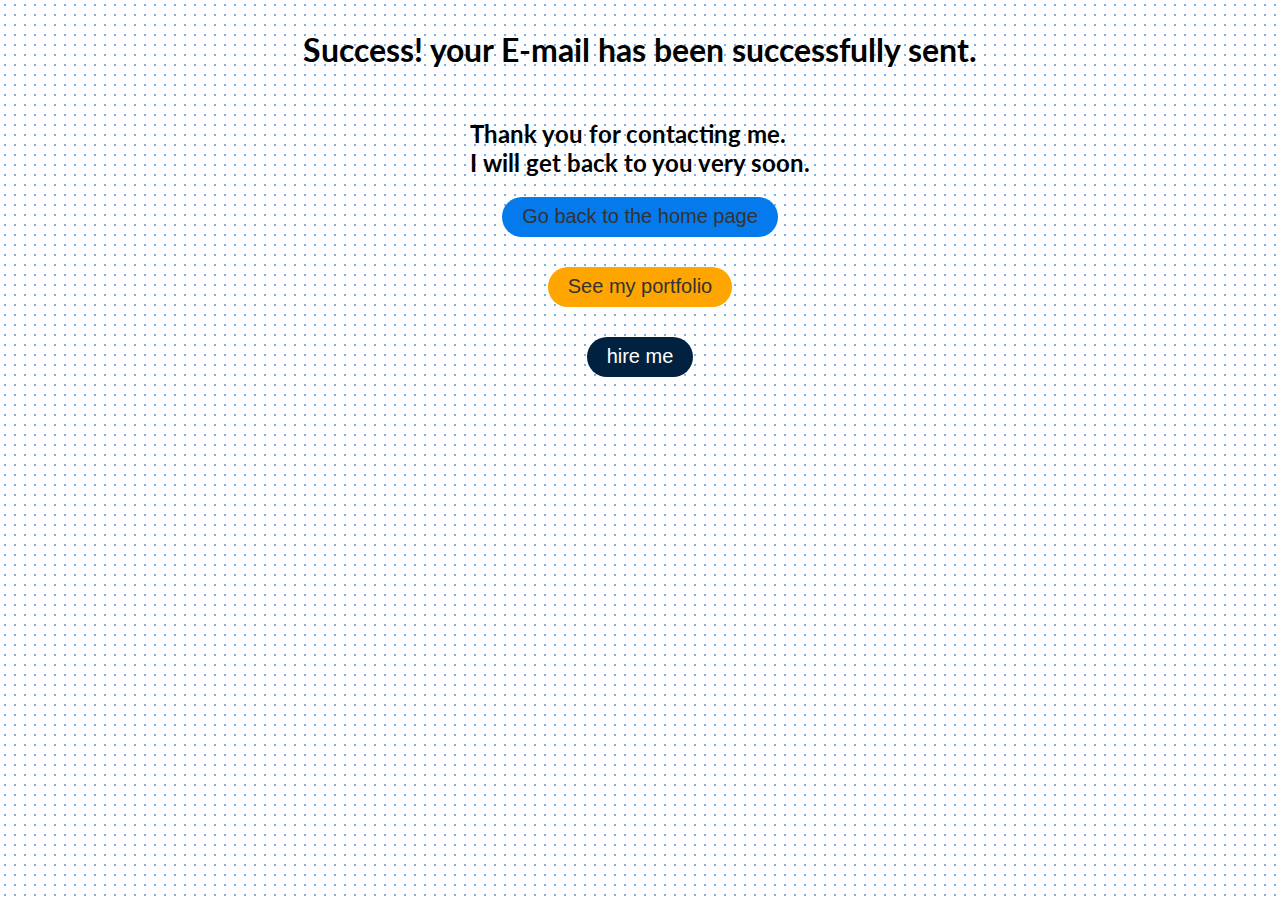
<file: success.html>
<!Doctype HTML>

<html lang="en">



<html translate="no">
<html>
<head>
    <title>E-mail was successfully sent</title>
    <meta name="google" content="notranslate">
	<meta charset="utf-8" />
	<meta name="viewport" content="width=device-width, initial-scale=1, user-scalable=no" />
    <link rel="stylesheet" href="https://cdnjs.cloudflare.com/ajax/libs/font-awesome/6.0.0-beta2/css/all.min.css" integrity="sha512-YWzhKL2whUzgiheMoBFwW8CKV4qpHQAEuvilg9FAn5VJUDwKZZxkJNuGM4XkWuk94WCrrwslk8yWNGmY1EduTA==" crossorigin="anonymous" referrerpolicy="no-referrer" />
	<link rel="stylesheet" href="assets/success.css" />
    <link rel="icon" type="image/png" href="images/icon.png">
    <script async src="https://www.googletagmanager.com/gtag/js?id=G-F9NQRCDNVW"></script>
    <script>
    window.dataLayer = window.dataLayer || [];
    function gtag(){dataLayer.push(arguments);}
    gtag('js', new Date());

    gtag('config', 'G-F9NQRCDNVW');
    </script>
</head>
<body>
    <h1>Success! your E-mail has been successfully sent.</h1>
    <h2>Thank you for contacting me. <br> I will get back to you very soon.</h2>
    <div class="box">
        <a href="index.html"><button class="bluebutton">Go back to the home page</button></a>
    </div>
    <div class="box">
        <a href="portfolio.html"><button class="orangebutton">See my portfolio</button></a>
    </div>
    <div class="box">
        <a href="hire.html"><button class="darkbluebutton">hire me</button></a>
    </div>
</body>
</html>
</file>
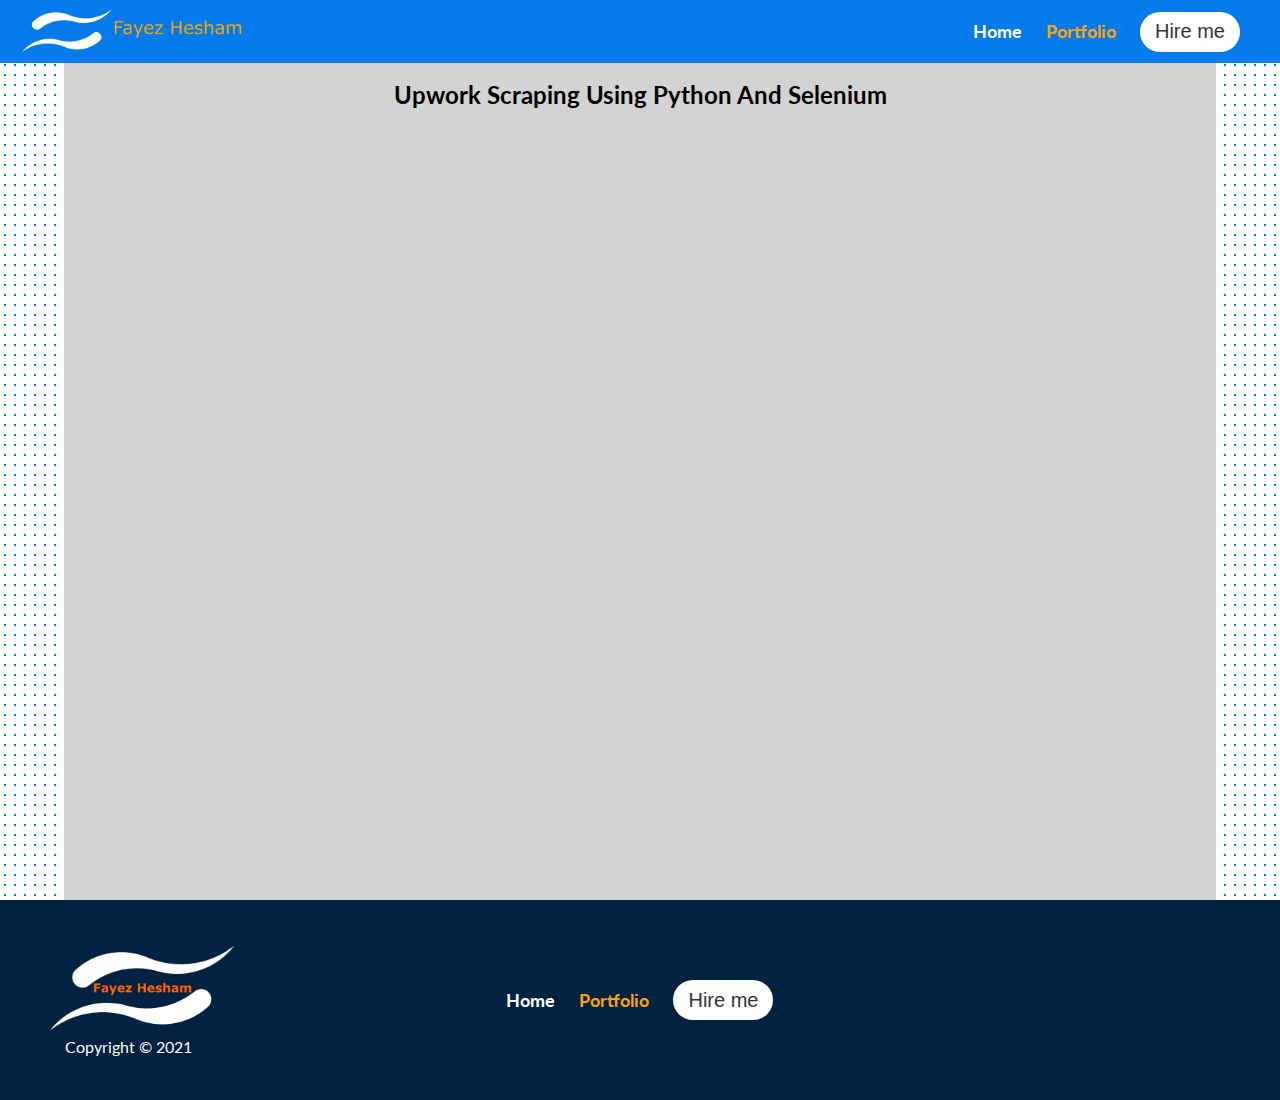
<file: upwork_scraping.html>
<!Doctype HTML>

<html lang="en">



<html translate="no">
<html>
<head>
    <title>Upwork scraping | portfolio - Fayez Hesham</title>
    <meta name="google" content="notranslate">
	<meta charset="utf-8" />
	<meta name="viewport" content="width=device-width, initial-scale=1, user-scalable=no" />
    <link rel="stylesheet" href="https://cdnjs.cloudflare.com/ajax/libs/font-awesome/6.0.0-beta2/css/all.min.css" integrity="sha512-YWzhKL2whUzgiheMoBFwW8CKV4qpHQAEuvilg9FAn5VJUDwKZZxkJNuGM4XkWuk94WCrrwslk8yWNGmY1EduTA==" crossorigin="anonymous" referrerpolicy="no-referrer" />
	<link rel="stylesheet" href="assets/upwork_scraping.css" />
    <link rel="icon" type="image/png" href="images/icon.png">
    <script async src="https://www.googletagmanager.com/gtag/js?id=G-F9NQRCDNVW"></script>
    <script>
    window.dataLayer = window.dataLayer || [];
    function gtag(){dataLayer.push(arguments);}
    gtag('js', new Date());

    gtag('config', 'G-F9NQRCDNVW');
    </script>
</head>
<body>
    <div class="header">
        <!-- <div id="headercontent"> -->
        <div id="logo">
            <img src="images/longlogo.png" alt="Fayez Hesham" height="50" id="logoimage">
        </div>
            <!-- <div id="nav"> -->
                <ul, id="navul">
                    <li id="home"><a href="index.html", id="hometext">Home</a></li>
                    <li><a href="portfolio.html", id="portfoliotext">Portfolio</a></li>
                    <a href="hire.html", id="buttontext"><button id="hire">Hire me</button></a>
                </ul>
            <!-- </div> -->
        <!-- </div> -->
    </div>
    
    <div id="maincontent">
        <div id="textarea">
            <div id="title">
                <h2>
                    Upwork Scraping Using Python And Selenium
                </h2>
            </div>
        </div>

    </div>

    <div id="fotter">
        <div class="container grid grid-3">
            <div id="bigfayez">
                <img src="images/logo1.png" alt="Fayez Hesham" id="fotter logo" height="90">
                <p id="fottercopy">Copyright &copy; 2021</p>
            </div>
            <nav>
                <ul id="fotterul">
                    <li id="home1"><a href="index.html", id="hometext1">Home</a></li>
                    <li><a href="portfolio.html", id="portfoliotext1">Portfolio</a></li>
                    <a href="hire.html", id="buttontext1"><button id="hire1">Hire me</button></a>
                </ul>
            </nav>
            <div class="social">
                <a href="https://github.com/fayezhesham"><i class="fab fa-github fa-2x"></i></a>
                <!-- <a href="#"><i class="fab fa-facebook fa-2x"></i></a> -->
                <a href="https://www.linkedin.com/in/fayez-hesham-5209b3223/"><i class="fab fa-linkedin fa-2x"></i></a>
                <a href="https://twitter.com/FayezHesham1"><i class="fab fa-twitter fa-2x"></i></a>
            </div>
        </div>
    </div>

</body>
</html>
</file>
<file: assets/style.css>
@import url('https://fonts.googleapis.com/css2?family=Lato:wght@300&display=swap');

body{
    
    margin:0px;
    font-family: 'Lato', sans-serif;
    background-color: rgb(255, 255, 255);
    align-items: center;
    background-image: url(../images/bg2.jpg);
    background-repeat: no-repeat;
    background-size: 100%;
    /* display: flex;
    flex-direction: column;
    min-height: 100vh; */
}


* {
    box-sizing: border-box;
    padding: 0;
    margin: 0;
    /* font-family: Verdana, Geneva, Tahoma, sans-serif; */

  }





.header{
    height:auto;
    background-color: #047aed;
    position: fixed;
    width:100%;
    align-items: center;
    display: flex;
    /* max-width: 1300px; */
}

#headercontent{
    width: 100%;
    max-width: 1300px;
}

#logo{
    margin-left: 20px;
    margin-top: 5px;
    margin-bottom: 5px;
}


#home{
    /* color: orange; */
    width:auto;
    margin: 10px;
}

#hometext{
    color:orange;
    font-weight: bolder;
    font-size: 18px;
}



#navul{
    /* display: flex; */
    text-decoration: none;
    /* background-color: white; */
    text-align: right;
    list-style: none;
    width: 100%;
    margin-right: 30px;
}

#navul a{
    text-decoration: none;
    /* color: white; */

}

#navul li, button{
    text-decoration: none;
    display: inline-block;
    margin:10px;
}

#hire{
    border-radius: 20px;
    background-color: rgb(255, 255, 255);
    height:40px;
    width:100px;
    border:none;
    cursor: pointer;
    color: #333;
    font-size: 20px;
}

#portfoliotext{
    color: rgb(255, 255, 255);
    font-weight: bolder;
    font-size: 18px;
}

#buttontext{
    color: rgb(255, 255, 255);
}

#hero{
    height: 450px;
    width: 100%;
    /* background-color: white; */
    padding-top: 62px;
    display: flex;
    align-items: center;
    /* flex-direction: column-reverse; */
    max-width: 1300px;
    position:inherit;
    margin-right: auto;
    margin-left: auto;

}

#herotext{
    width:50%;
    animation: slideInFromRight 1s ease-in;
}



#heroimage{
    width:50%;
    animation: slideInFromLeft 1s ease-in;
}

/* #heroheader{
    color:white;

} */

/* #herop{
    color:white;
} */

#himage{
    float: right;
    margin-right: 30%;
    /* animation-delay: 0.4s; */
    border-radius:170px;

}

#heroheader{
    font-size: 35px;
    margin-right: 20%;
    margin-bottom: 20px;
    color:white;
}

#herop{
    font-size: 20px;
    margin-right: 20%;
    color:white;
}

.stats{
    height: auto;
    background-color: white;
    text-align: center;

}

#welcome{
    background-color: rgb(255, 255, 255);
    height: auto;
    color:rgb(0, 0, 0);
    align-items: center;
    /* max-width: 1300px; */
    animation: slideInFromBottom 1s ease-in;
}

#aboutme{
    text-align: center;
    margin-bottom: 1%;
    
    /* padding-top:1%; */
    
}

#abouttext{
    text-align: center;
    margin-left: 10%;
    margin-right: 10%;
}

#nop{
    margin:0px;
    /* padding:20px; */
}

#noh3{
    margin-block-start: 0px;
    margin-block-end: 0px;
    font-size: 30px;
    font-weight: bold;
}

#container0{
    padding-top: 3%;
    padding-bottom: 3%;
    max-width: 1300px;
    margin-left: auto;
    margin-right: auto;
}

#tools{
    height: auto;
    /* background-color: rgb(207, 207, 207); */
    display: flex;
    align-items: center;
    /* overflow-x: scroll; */

}

.tool{
    text-align: center;
    margin-right: 10px;
    margin-left: 10px;
    height: 100%;
    vertical-align: text-bottom;

}

/* .tool text{
    margin-top: 0px;
    margin-bottom: 0px;
} */

#centersection{
    background-color: #047aed;
    text-align: center;
    text-decoration: none;
}

#toolsiuse{
    font-size: 30px;
    margin-top: 0px;
    padding-top: 15px;
    color:white;
    font-weight: bold;
}

/* .tool img{
    margin max
} */

.toolname{
    margin:0px;
}

/* #tools text{
    position: absolute;
    bottom: 0;

} */

#fotter{
    height:200px;
    background-color: #002240;
    width:100%;
    margin-top: auto;
   
}

.card {
    background-color: #fff;
    color: #333;
    border-radius: 10px;
    box-shadow: 0 3px 10px rgba(0, 0, 0, 0.2);
    padding: 20px;
    margin: 10px;
    height: 150px;
    text-align: center;
    margin: 18px 10px 40px;
    transition: transform 0.2s ease-in;
    text-decoration:none;
    animation: slideInFromBottom 1s ease-in;

  }

 .card:hover {
    transform: translateY(-8px);
  }

.card h4{
    margin-bottom: 10px;
    text-decoration:none ;
}
.card a{
    text-decoration: none;
}

.thin{
      margin-top: 27px;
}

  .container {
    max-width: 1300px;
    margin: 0 auto;
    overflow-x:hidden;
    padding: 0 40px;
  }

  .flex {
    display: flex;
    justify-content: center;
    align-items: center;
    height: 100%;
    flex-wrap: wrap;
  }

  .grid {
    display: grid;
    grid-template-columns: repeat(2, 1fr);
    gap: 20px;
    justify-content: center;
    align-items: center;
    height: 100%;
  }
  
  .grid-3 {
    grid-template-columns: repeat(3, 1fr);
  }
  


#home1{
    /* color: orange; */
    width:auto;
    margin: 10px;
}

#hometext1{
    color:orange;
    font-weight: bolder;
    font-size: 18px;
}

#fotterul{
    /* display: flex; */
    text-decoration: none;
    /* background-color: white; */
    text-align: center;
    list-style: none;
    width: 100%;
}

#fotterul a{
    text-decoration: none;
    /* color: white; */

}

#fotterul li, button{
    text-decoration: none;
    display: inline-block;
    margin:10px;
}

#hire1{
    border-radius: 20px;
    background-color: rgb(255, 255, 255);
    height:40px;
    width:100px;
    border:none;
    cursor: pointer;
    color: #333;
    font-size: 20px;
}

#portfoliotext1{
    color: rgb(255, 255, 255);
    font-weight: bolder;
    font-size: 18px;
}

#buttontext1{
    color: rgb(255, 255, 255);
}


#namefotter{
    color: white;

}

#fottercopy{
    color: white;
    margin-left: 25px;
}

.social a{
    margin-left: 15px;
    color: white;
}

#welcome1{
    background-color: rgb(255, 255, 255);
    height: auto;
    color:rgb(0, 0, 0);
    align-items: center;
    /* max-width: 1300px; */
}

#aboutmywork{
    text-align: center;
    margin-bottom: 1%;
    /* margin-bottom: 20px; */
    
    /* padding-top:1%; */
    
}

#abouttext1{
    text-align: center;
    margin-left: 10%;
    margin-right: 10%;
}

#nop1{
    margin-top:20px;
    /* padding:20px; */
}

.statsh3{
    margin-top: 20px;
}

#noh31{
    margin-block-start: 0px;
    margin-block-end: 0px;
    font-size: 30px;
    font-weight: bold;
    margin-bottom: 20px;
}

#container01{
    padding-top: 3%;
    padding-bottom: 0px;
    max-width: 1300px;
    margin-left: auto;
    margin-right: auto;
}


#myportfolio{
    border-radius: 20px;
    background-color: orange;
    height:40px;
    width:150px;
    border:none;
    cursor: pointer;
    color: #333;
    font-size: 17px;
    display:inline-block;
    align-self: center;
    margin-top: 20px;
    margin-bottom: 20px;
    padding-bottom: 0px;
    
}

#portfoliobutton{
    /* display:inline-block;
    align-items: center;
    text-align: center;
    margin: 0 auto; */
    display: flex;
    justify-content: center;
    align-items: center;
    height: auto;
}

#contactwrapper{
    background-color: #047aed;
    justify-content: center;
    align-items: center;
    height: auto;
    display: flex;
    /* flex-direction: column; */
    width: 100%;
}

#contact{
    height: auto;
    max-width: 1300px;
    display: flex;
    align-items: center;
    justify-content: center;
    align-items: center;
    height: auto;
    display: flex;
    width: 100%;
    
}


#contacttextwrapper{
    width: 50%;
}

#contacttext{
    /* width:50%; */
    align-items: center;
    font-weight: bolder;
    color: white;
    /* display:flex;
    flex-direction: column;
    align-items: center; */
    justify-content: center;
    align-items: center;
    height: auto;
    display: flex;
    flex-direction: column;
    margin-left: 30px;
}



#contactheader{
    margin-top: 20px;
    margin-bottom: 40px;
    font-size: 35px;
    /* margin-left:20%; */
    font-weight: bolder;
    
    /* justify-content: center;
    align-items: center;
    height: auto;
    display: flex;
    flex-direction: column; */
}

#contactp{
    margin-bottom: 20px;
    font-size: 20px;
    /* margin-left: 20%; */
    justify-content: center;
    align-items: center;
    height: auto;
    display: flex;
    flex-direction: column;
}

.form-control {
    margin: 15px 0;
}

#emailsectionwrapper{
    width: 50%;
}

#emailsection{
    justify-content: center;
    align-items: center;
    height: auto;
    display: flex;
    flex-direction: column;
    
}


#firstname{
    margin-top: 30px;
}

#emailsection input[type='text'],
#emailsection input[type='email'], 
#emailsection textarea {
border: 0;
border-bottom: 1px solid #b4becb;
width: 100%;
padding: 3px;
font-size: 16px;
border-radius: 5px;
width: auto;
min-width: 350px;
}
  
#emailsection input:focus {
outline: none;
}


#emailsection textarea{
    height: 200px;
}

.btn, .btn-primary{
    border: 0px;
    /* width: 400px; */
    border-radius: 20px;
    height: 40px;
    background-color: orange;
    font-size: 20px;
    width: auto;
    padding-left: 20px;
    padding-right: 20px;
    margin-bottom: 30px;
    cursor: pointer;
}



@keyframes slideInFromLeft {
    0% {
      transform: translateX(-100%);
    }
  
    100% {
      transform: translateX(0);
    }
  }
  
  @keyframes slideInFromRight {
    0% {
      transform: translateX(100%);
    }
  
    100% {
      transform: translateX(0);
    }
  }
  
  @keyframes slideInFromTop {
    0% {
      transform: translateY(-100%);
    }
  
    100% {
      transform: translateX(0);
    }
  }
  
  @keyframes slideInFromBottom {
    0% {
      transform: translateY(100%);
    }
  
    100% {
      transform: translateX(0);
    }
  }



  @media (max-width: 935px) {
    #emailsection input[type='text'],
    #emailsection input[type='email'], 
    #emailsection textarea {
        width: auto;
        min-width: 270px;
    }

  }

  @media (max-width: 768px) {
    body{
        background-image: url(../images/bgsmall.jpg);
        background-repeat: no-repeat;
        background-size: 200%;
    }
    #hero{
        height: auto;
        display:block;
    }

    #heroimage{
        width: 100%;
        display: flex;
        justify-content: center;
        align-items: center;
        height: auto;
        animation: slideInFromTop 1s ease-in;

    }
    #herotext{
        width: 100%;
        text-align: center;
        animation: slideInFromBottom 1s ease-in;

    }

    #himage{
        margin-top: 60px;
        float: none;
        margin-left: 20px;
        margin-right: 20px;
        height: 300px;
        
    }

    #heroheader{
        margin-left: 20px;
        margin-right: 20px;
        margin-top:30px ;
        padding-left: 20px;
        padding-right: 20px;
    }

    #herop{
        margin-right: auto;
        margin-left: auto;
        margin-bottom: 30px;
        padding-left: 20px;
        padding-right: 20px;
     
    }

    .grid,
    .showcase .grid,
    .stats .grid,
    .cli .grid,
    .cloud .grid,
    .features-main .grid,
    .docs-main .grid {
      grid-template-columns: 1fr;
      grid-template-rows: 1fr;
    }
    

    .social{
        text-align: center;
    }

    .social i{
        margin-bottom: 20px;
    }

    #bigfayez{
        margin-top: 20px;
        text-align: center;
    }

    #fotter{
        height: auto;
    }

    #fottercopy{
        margin-left: 0px;
        margin-right: 5px;
    }


    #contactwrapper{
        display: block;

    }

    #contact{
        display:block;
    }

    #contacttextwrapper{
        width: 100%;

    }

    #emailsectionwrapper{
        width: 100%;
    }

  }

  @media (max-width: 650px) {
    .header{
        display: block;
        /* align-items: center; */
        position:static;
    }
    #navul{
        text-align: center;
        margin-right: 0px;
        width: 100%;
        /* margin-left: 50px; */
        display: flex;
        justify-content: center;
        align-items: center;
        height: auto;
    }
    #logo{
        margin: 0px;
        padding-top: 10px;
        display: flex;
        justify-content: center;
        align-items: center;
        height: auto;
    }

    #himage{
        margin-top: 0px;
    }
  }


  @media (max-width: 410px) {
      .card img{
          width: 70px;
      }

      .card{
          height: 135px;
      }

    
  }

  @media (max-width: 360px) {
    .card img{
        width: 60px;
    }
    .card{
        height: 120px;
    }
}
</file>
<file: assets/hire.css>
@import url('https://fonts.googleapis.com/css2?family=Lato:wght@300&display=swap');

body{
    
    margin:0px;
    font-family: 'Lato', sans-serif;
    /* background-color: rgb(255, 255, 255); */
    align-items: center;
    background-image: radial-gradient(#047aed 20%, transparent 20%),
      radial-gradient(#047aed 20%, transparent 20%);
    background-color: #ffffff;
    background-position: 0 0, 70px 70px;
    background-size: 10px 10px;
    /* height: 700px; */
    display: flex;
    flex-direction: column;
    min-height: 100vh;
    
}


* {
    box-sizing: border-box;
    padding: 0;
    margin: 0;
    /* font-family: Verdana, Geneva, Tahoma, sans-serif; */

  }





.header{
    height:auto;
    background-color: #047aed;
    position: fixed;
    width:100%;
    align-items: center;
    display: flex;
    /* max-width: 1300px; */

    /* margin-top: auto; */
}

#headercontent{
    width: 100%;
    max-width: 1300px;
}

#logo{
    margin-left: 20px;
    margin-top: 5px;
    margin-bottom: 5px;
}

#main{
    height: auto;
    width: 100%;
    /* background-color: white; */
    /* display: flex; */
    /* align-items: center; */
    justify-content: center;
    align-items: center;
    display: flex;
    flex-direction: column;
    min-height: 100vh;
}

#mainbox{
    min-height:400px;
    width: 60%;
    background-color: rgba(255, 145, 0, 0.795);
    margin-top: 120px;
    margin-bottom:80px;
    border-radius: 50px;
    text-align: center;
    height: auto;
    max-width: 1300px;
    
}

#maintext{
    font-size: 23px;
    margin:20px;
    margin-top: 40px;
    margin-bottom: 60px;
    color: rgb(44, 44, 44);
    /* font-weight: bolder; */
    -webkit-animation: fadeInFromNone 1s ease-in;
    -moz-animation: fadeInFromNone 1s ease-in;
    -o-animation: fadeInFromNone 1s ease-in;
    animation: fadeInFromNone 1s ease-in;
}

#maintext h2{
    font-weight: bold;
}

#maintext1{
    font-size: 23px;
    margin:20px;
    margin-top: 40px;
    margin-bottom: 60px;
    color: rgb(44, 44, 44);
    /* font-weight: bolder; */
    -webkit-animation: fadeInFromNone 1s ease-in;
    -moz-animation: fadeInFromNone 1s ease-in;
    -o-animation: fadeInFromNone 1s ease-in;
    animation: fadeInFromNone 1s ease-in;
}

#maintext1 h2{
    font-weight: bold;
}

#maincontent{
    display: flex;
    justify-content: center;
    align-items: center;
    height: 100%;
    flex-wrap: wrap;
    
}

#maincontent1{
    display: flex;
    justify-content: center;
    align-items: center;
    height: 100%;
    flex-wrap: wrap;
    
}

.card {
    /* background-color: #fff; */
    color: #333;
    border-radius: 10px;
    /* box-shadow: 0 3px 10px rgba(0, 0, 0, 0.2); */
    padding: 20px;
    margin: 10px;
    height: auto;
    text-align: center;
    margin: 18px 10px 20px;
    transition: transform 0.2s ease-in;
    text-decoration:none;
    -webkit-animation: fadeInFromNone 1s ease-in;
    -moz-animation: fadeInFromNone 1s ease-in;
    -o-animation: fadeInFromNone 1s ease-in;
    animation: fadeInFromNone 1s ease-in;

  }

 .card:hover {
    transform: translateY(-8px);
  }

.card h4{
    margin-bottom: 10px;
    text-decoration:none ;
}
.card a{
    text-decoration: none;
}

/* fotter */
#fotter{
    height:200px;
    background-color: #002240;
    width:100%;
    
    margin-top: auto;
}

#home{
    /* color: orange; */
    width:auto;
    margin: 10px;
}

#hometext{
    color:white;
    font-weight: bolder;
    font-size: 18px;
}



#navul{
    /* display: flex; */
    text-decoration: none;
    /* background-color: white; */
    text-align: right;
    list-style: none;
    width: 100%;
    margin-right: 30px;
}

#navul a{
    text-decoration: none;
    /* color: white; */

}

#navul li, button{
    text-decoration: none;
    display: inline-block;
    margin:10px;
}

#hire{
    border-radius: 20px;
    background-color: orange;
    height:40px;
    width:100px;
    border:none;
    cursor: pointer;
    color: #333;
    font-size: 20px;
}

#portfoliotext{
    color: rgb(255, 255, 255);
    font-weight: bolder;
    font-size: 18px;
}

#buttontext{
    color: rgb(255, 255, 255);
}


.container {
    max-width: 1300px;
    margin: 0 auto;
    overflow-x:hidden;
    padding: 0 40px;
  }

  .flex {
    display: flex;
    justify-content: center;
    align-items: center;
    height: 100%;
    flex-wrap: wrap;
  }

  .grid {
    display: grid;
    grid-template-columns: repeat(2, 1fr);
    gap: 20px;
    justify-content: center;
    align-items: center;
    height: 100%;
  }
  
  .grid-3 {
    grid-template-columns: repeat(3, 1fr);
  }
  


#home1{
    /* color: orange; */
    width:auto;
    margin: 10px;
}

#hometext1{
    color:white;
    font-weight: bolder;
    font-size: 18px;
}

#fotterul{
    /* display: flex; */
    text-decoration: none;
    /* background-color: white; */
    text-align: center;
    list-style: none;
    width: 100%;
}

#fotterul a{
    text-decoration: none;
    /* color: white; */

}

#fotterul li, button{
    text-decoration: none;
    display: inline-block;
    margin:10px;
}



#hire1{
    border-radius: 20px;
    background-color: orange;
    height:40px;
    width:100px;
    border:none;
    cursor: pointer;
    color: #333;
    font-size: 20px;
}

#portfoliotext1{
    color: rgb(255, 255, 255);
    font-weight: bolder;
    font-size: 18px;
}

#buttontext1{
    color: rgb(255, 255, 255);
}


#namefotter{
    color: white;

}

#fottercopy{
    color: white;
    margin-left: 25px;
}

.social a{
    margin-left: 15px;
    color: white;
}

@-webkit-keyframes fadeInFromNone {
    0% {
        display: none;
        opacity: 0;
    }

    1% {
        display: block;
        opacity: 0;
    }

    100% {
        display: block;
        opacity: 1;
    }
}

@-moz-keyframes fadeInFromNone {
    0% {
        display: none;
        opacity: 0;
    }

    1% {
        display: block;
        opacity: 0;
    }

    100% {
        display: block;
        opacity: 1;
    }
}

@-o-keyframes fadeInFromNone {
    0% {
        display: none;
        opacity: 0;
    }

    1% {
        display: block;
        opacity: 0;
    }

    100% {
        display: block;
        opacity: 1;
    }
}

@keyframes fadeInFromNone {
    0% {
        display: none;
        opacity: 0;
    }

    1% {
        display: block;
        opacity: 0;
    }

    100% {
        display: block;
        opacity: 1;
    }
}

@keyframes slideInFromLeft {
    0% {
        transform: translateX(-100%);
    }

    100% {
        transform: translateX(0);
    }
}
  
@keyframes slideInFromRight {
0% {
    transform: translateX(100%);
}

100% {
    transform: translateX(0);
}
}

@keyframes slideInFromTop {
0% {
    transform: translateY(-100%);
}

100% {
    transform: translateX(0);
}
}

@keyframes slideInFromBottom {
0% {
    transform: translateY(100%);
}

100% {
    transform: translateX(0);
}
}

@media (max-width: 1000px) {
    #mainbox{
        width: 70%;
    }
}

@media (max-width: 810px) {
    #mainbox{
        width: 75%;
    }
}

@media (max-width: 768px) {
/* body{
    background-image: url(../images/bgsmall.jpg);
    background-repeat: no-repeat;
    background-size: 200%;
}
#hero{
    height: auto;
    display:block;
}

#heroimage{
    width: 100%;
    display: flex;
    justify-content: center;
    align-items: center;
    height: auto;
    animation: slideInFromTop 1s ease-in;

}
#herotext{
    width: 100%;
    text-align: center;
    animation: slideInFromBottom 1s ease-in;

}

#himage{
    margin-top: 60px;
    float: none;
    margin-left: 20px;
    margin-right: 20px;
    height: 300px;
    
}

#heroheader{
    margin-left: 20px;
    margin-right: 20px;
    margin-top:30px ;
    padding-left: 20px;
    padding-right: 20px;
}

#herop{
    margin-right: auto;
    margin-left: auto;
    margin-bottom: 30px;
    padding-left: 20px;
    padding-right: 20px;
} */

.grid,
.showcase .grid,
.stats .grid,
.cli .grid,
.cloud .grid,
.features-main .grid,
.docs-main .grid {
    grid-template-columns: 1fr;
    grid-template-rows: 1fr;
}


.social{
    text-align: center;
}

.social i{
    margin-bottom: 20px;
}

#bigfayez{
    margin-top: 20px;
    text-align: center;
}

#fotter{
    height: auto;
}

#fottercopy{
    margin-left: 0px;
    margin-right: 5px;
}

}

@media (max-width: 750px) {
    #maintext{
        margin-bottom: 30px;
    }

    #maintext1{
        margin-bottom: 30px;
    }
}

@media (max-width: 650px) {
.header{
    display: block;
    /* align-items: center; */
    position: static;
}
#navul{
    text-align: center;
    margin-right: 0px;
    width: 100%;
    /* margin-left: 50px; */
    display: flex;
    justify-content: center;
    align-items: center;
    height: auto;
}
#logo{
    margin: 0px;
    margin-top: 10px;
    display: flex;
    justify-content: center;
    align-items: center;
    height: auto;
}

    /* #himage{
        margin-top: 80px;
    } */

    #mainbox{
        margin-top: 80px;
    }

    #maintext{
        font-size: 20px;
    }
}

@media (max-width:580px) {
    #maintext{
        font-size:18px;
    }

    #maintext1{
        font-size:18px;
    }
}

@media (max-width:530px) {
    #maintext{
        font-size: 16px;
    }

    #maintext1{
        font-size: 16px;
    }
}


@media (max-width: 410px) {
    /* .card img{
        width: 70px;
    }

    .card{
        height: 135px;
    } */

    #mainbox{
        width: 80%;
    }
    #maincontent img{
        width: 60px;
    }

    #maincontent1 img{
        width: 60px;
    }
}

@media (max-width: 360px) {
    /* .card img{
        width: 60px;
    }
    .card{
        height: 120px;
    } */

    
    #maincontent img{
        width: 50px;
    }

    #maincontent1 img{
        width: 50px;
    }
}

@media(max-width:330px){
    #maincontent img{
        width:40px;
    }

    #maincontent1 img{
        width:40px;
    }
}
</file>
<file: assets/portfolio.css>
@import url('https://fonts.googleapis.com/css2?family=Lato:wght@300&display=swap');

body{
    
    margin:0px;
    font-family: 'Lato', sans-serif;
    /* background-color: rgb(255, 255, 255); */
    align-items: center;
    /* background-image: radial-gradient(#047aed 20%, transparent 20%),
      radial-gradient(#047aed 20%, transparent 20%);
    background-color: #ffffff;
    background-position: 0 0, 70px 70px;
    background-size: 10px 10px; */
    /* height: 700px; */
    display: flex;
    flex-direction: column;
    min-height: 100vh;
    
}


* {
    box-sizing: border-box;
    padding: 0;
    margin: 0;
    /* font-family: Verdana, Geneva, Tahoma, sans-serif; */

  }





.header{
    height:auto;
    background-color: #047aed;
    position: fixed;
    width:100%;
    align-items: center;
    display: flex;
    /* max-width: 1300px; */
}

#headercontent{
    width: 100%;
    max-width: 1300px;
}

#logo{
    margin-left: 20px;
    margin-top: 5px;
    margin-bottom: 5px;
}


#home{
    /* color: orange; */
    width:auto;
    margin: 10px;
}

#hometext{
    color:white;
    font-weight: bolder;
    font-size: 18px;
}



#navul{
    /* display: flex; */
    text-decoration: none;
    /* background-color: white; */
    text-align: right;
    list-style: none;
    width: 100%;
    margin-right: 30px;
}

#navul a{
    text-decoration: none;
    /* color: white; */

}

#navul li, button{
    text-decoration: none;
    display: inline-block;
    margin:10px;
}

#hire{
    border-radius: 20px;
    background-color: rgb(255, 255, 255);
    height:40px;
    width:100px;
    border:none;
    cursor: pointer;
    color: #333;
    font-size: 20px;
}

#portfoliotext{
    color: orange;
    font-weight: bolder;
    font-size: 18px;
}

#buttontext{
    color: rgb(255, 255, 255);
}


#maincontent{
    width: 100%;
    display: flex;
    justify-content: center;
    align-items: center;
    height: auto;
    flex-direction: column;
}

#firstsection{
    margin-top: 70px;
}

.whitesection{
    background-color: white;
    height: auto;
    width: 100%;
    align-self: center;
    margin-left: auto;
    margin-right: auto;
    display: flex;
    justify-content: center;
    align-items: center;
    height: auto;
    flex-direction: column;
}

.bluesection{
    background-color: #047aed;
    height: auto;
    width: 100%;
    align-self: center;
    margin-left: auto;
    margin-right: auto;
    display: flex;
    justify-content: center;
    align-items: center;
    height: auto;
    flex-direction: column;
}

.blacktitle{
    text-align: center;
    max-width: 1300px;
    -webkit-animation: fadeInFromNone 1s ease-in;
    -moz-animation: fadeInFromNone 1s ease-in;
    -o-animation: fadeInFromNone 1s ease-in;
    animation: fadeInFromNone 1s ease-in;
}

.whitetitle{
    text-align: center;
    max-width: 1300px;
    -webkit-animation: fadeInFromNone 1s ease-in;
    -moz-animation: fadeInFromNone 1s ease-in;
    -o-animation: fadeInFromNone 1s ease-in;
    animation: fadeInFromNone 1s ease-in;
    color:white;
}

.whitetitle h2{
    margin:20px;
    font-size:30px;
}

.whitetitle p{
    margin:20px;
    font-size: 20px;
}

.blacktitle h2{
    margin:20px;
    font-size:30px;
}

.blacktitle p{
    margin:20px;
    font-size: 20px;
}

.flex {
    display: flex;
    justify-content: center;
    align-items: center;
    height: 100%;
    width: 100%;
    flex-wrap: wrap;
    max-width: 1300px;
}

.flexblue{
    display: flex;
    justify-content: center;
    align-items: center;
    height: 100%;
    width: 100%;
    flex-wrap: wrap;
    max-width: 1300px;
    color:white;
    
}

.card {
    /* background-color: #fff; */
    color: #333;
    /* border-radius: 10px; */
    /* box-shadow: 0 3px 10px rgba(0, 0, 0, 0.2); */
    /* padding: 20px; */
    margin: 10px;
    height: auto;
    text-align: center;
    /* margin: 18px 20px 40px; */
    margin-left: 15px;
    margin-right: 15px;
    margin-top: 18px;
    margin-bottom: 40px;
    transition: transform 0.2s ease-in;
    text-decoration:none;
    /* animation: slideInFromBottom 1s ease-in; */
    -webkit-animation: fadeInFromNone 1s ease-in;
    -moz-animation: fadeInFromNone 1s ease-in;
    -o-animation: fadeInFromNone 1s ease-in;
    animation: fadeInFromNone 1s ease-in;
    width: 300px;

}

.flexblue .card{
    color: white;
}

.card p{
    width:280px;
    font-size: 17px;
    display:inline-block;
    align-self: center;
    margin-bottom:15 ;
}

.card h4{
    margin-bottom: 20px;
    font-size: 25px;
}

.card img{
    width: 280px;
    margin-bottom: 20px;
    border-radius: 13px;
}

.bluebutton{
    border-radius: 20px;
    background-color: #047aed;
    height:40px;
    width:auto;
    border:none;
    cursor: pointer;
    color: #333;
    font-size: 20px;
    padding-left: 20px;
    padding-right: 20px;
}


.orangebutton{
    border-radius: 20px;
    background-color: orange;
    height:40px;
    width:auto;
    border:none;
    cursor: pointer;
    color: #333;
    font-size: 20px;
    padding-left: 20px;
    padding-right: 20px;
}

.whitebutton{
    border-radius: 20px;
    background-color: white;
    height:40px;
    width:auto;
    border:none;
    cursor: pointer;
    color: #333;
    font-size: 20px;
    padding-left: 20px;
    padding-right: 20px;
}

.container {
    max-width: 1300px;
    margin: 0 auto;
    overflow-x:hidden;
    padding: 0 40px;
  }

  .flex {
    display: flex;
    justify-content: center;
    align-items: center;
    height: 100%;
    flex-wrap: wrap;
  }

  .grid {
    display: grid;
    grid-template-columns: repeat(2, 1fr);
    gap: 20px;
    justify-content: center;
    align-items: center;
    height: 100%;
  }
  
  .grid-3 {
    grid-template-columns: repeat(3, 1fr);
  }
  



#fotter{
    height:200px;
    background-color: #002240;
    width:100%;
    margin-top: auto;
}

#home1{
    /* color: orange; */
    width:auto;
    margin: 10px;
}

#hometext1{
    color:white;
    font-weight: bolder;
    font-size: 18px;
}



#fotterul{
    /* display: flex; */
    text-decoration: none;
    /* background-color: white; */
    text-align: center;
    list-style: none;
    width: 100%;
}

#fotterul a{
    text-decoration: none;
    /* color: white; */

}

#fotterul li, button{
    text-decoration: none;
    display: inline-block;
    margin:10px;
}

#hire1{
    border-radius: 20px;
    background-color: rgb(255, 255, 255);
    height:40px;
    width:100px;
    border:none;
    cursor: pointer;
    color: #333;
    font-size: 20px;
}

#portfoliotext1{
    color: orange;
    font-weight: bolder;
    font-size: 18px;
}

#buttontext1{
    color: rgb(255, 255, 255);
}


#namefotter{
    color: white;

}

#fottercopy{
    color: white;
    margin-left: 25px;
}

.social a{
    margin-left: 15px;
    color: white;
}


@-webkit-keyframes fadeInFromNone {
    0% {
        display: none;
        opacity: 0;
    }

    1% {
        display: block;
        opacity: 0;
    }

    100% {
        display: block;
        opacity: 1;
    }
}

@-moz-keyframes fadeInFromNone {
    0% {
        display: none;
        opacity: 0;
    }

    1% {
        display: block;
        opacity: 0;
    }

    100% {
        display: block;
        opacity: 1;
    }
}

@-o-keyframes fadeInFromNone {
    0% {
        display: none;
        opacity: 0;
    }

    1% {
        display: block;
        opacity: 0;
    }

    100% {
        display: block;
        opacity: 1;
    }
}

@keyframes fadeInFromNone {
    0% {
        display: none;
        opacity: 0;
    }

    1% {
        display: block;
        opacity: 0;
    }

    100% {
        display: block;
        opacity: 1;
    }
}

@keyframes slideInFromLeft {
    0% {
        transform: translateX(-100%);
    }

    100% {
        transform: translateX(0);
    }
}
  
@keyframes slideInFromRight {
0% {
    transform: translateX(100%);
}

100% {
    transform: translateX(0);
}
}

@keyframes slideInFromTop {
0% {
    transform: translateY(-100%);
}

100% {
    transform: translateX(0);
}
}

@keyframes slideInFromBottom {
0% {
    transform: translateY(100%);
}

100% {
    transform: translateX(0);
}
}

@media (max-width: 768px) {
    /* body{
        background-image: url(../images/bgsmall.jpg);
        background-repeat: no-repeat;
        background-size: 200%;
    }
    #hero{
        height: auto;
        display:block;
    }

    #heroimage{
        width: 100%;
        display: flex;
        justify-content: center;
        align-items: center;
        height: auto;
        animation: slideInFromTop 1s ease-in;

    }
    #herotext{
        width: 100%;
        text-align: center;
        animation: slideInFromBottom 1s ease-in;

    }

    #himage{
        margin-top: 60px;
        float: none;
        margin-left: 20px;
        margin-right: 20px;
        height: 300px;
        
    }

    #heroheader{
        margin-left: 20px;
        margin-right: 20px;
        margin-top:30px ;
        padding-left: 20px;
        padding-right: 20px;
    }

    #herop{
        margin-right: auto;
        margin-left: auto;
        margin-bottom: 30px;
        padding-left: 20px;
        padding-right: 20px;
    } */

    .grid,
    .showcase .grid,
    .stats .grid,
    .cli .grid,
    .cloud .grid,
    .features-main .grid,
    .docs-main .grid {
      grid-template-columns: 1fr;
      grid-template-rows: 1fr;
    }
    

    .social{
        text-align: center;
    }

    .social i{
        margin-bottom: 20px;
    }

    #bigfayez{
        margin-top: 20px;
        text-align: center;
    }

    #fotter{
        height: auto;
    }

    #fottercopy{
        margin-left: 0px;
        margin-right: 5px;
    }

    

  }

  @media (max-width: 650px) {
    .header{
        display: block;
        /* align-items: center; */
        position: static;
    }
    #navul{
        text-align: center;
        margin-right: 0px;
        width: 100%;
        /* margin-left: 50px; */
        display: flex;
        justify-content: center;
        align-items: center;
        height: auto;
    }
    #logo{
        margin: 0px;
        margin-top: 10px;
        display: flex;
        justify-content: center;
        align-items: center;
        height: auto;
    }


    #firstsection{
        margin-top: 30px;
    }
    /* #himage{
        margin-top: 80px;
    } */
  }


  @media (max-width: 410px) {
      /* .card img{
          width: 70px;
      }

      .card{
          height: 135px;
      } */

    
  }

  @media (max-width: 360px) {
    /* .card img{
        width: 60px;
    }
    .card{
        height: 120px;
    } */

    .card{
        margin-left: 10px;
        margin-right: 10px;
    }
}


#sqlsection{
    height:0px;
    display: none;
}

#futuresql{
    width: 0px;
    display: none;
}
</file>
<file: assets/success.css>
@import url('https://fonts.googleapis.com/css2?family=Lato:wght@300&display=swap');


body{
    margin: 0px;
    font-family: 'Lato', sans-serif;
    /* background-color: rgb(255, 255, 255); */
    align-items: center;
    background-image: radial-gradient(#7bb1e7 10%, transparent 20%),
      radial-gradient(#7bb1e7 10%, transparent 20%);
    background-color: #ffffff;
    background-position: 0 0, 70px 70px;
    background-size: 10px 10px;
    /* height: 700px; */
    display: flex;
    flex-direction: column;
    min-height: 100vh;
}

.bluebutton{
    border-radius: 20px;
    background-color: #047aed;
    height:40px;
    width:auto;
    border:none;
    cursor: pointer;
    color: #333;
    font-size: 20px;
    padding-left: 20px;
    padding-right: 20px;
    Margin-bottom:30px;
}


.orangebutton{
    border-radius: 20px;
    background-color: orange;
    height:40px;
    width:auto;
    border:none;
    cursor: pointer;
    color: #333;
    font-size: 20px;
    padding-left: 20px;
    padding-right: 20px;
    Margin-bottom:30px;
}

.darkbluebutton{
    border-radius: 20px;
    background-color: #002240;
    height:40px;
    width:auto;
    border:none;
    cursor: pointer;
    color: white;
    font-size: 20px;
    padding-left: 20px;
    padding-right: 20px;
    Margin-bottom:30px;
}




h1{
    margin: 30px;
}
</file>
<file: assets/upwork_scraping.css>
@import url('https://fonts.googleapis.com/css2?family=Lato:wght@300&display=swap');

body{
    
    margin:0px;
    font-family: 'Lato', sans-serif;
    /* background-color: rgb(255, 255, 255); */
    align-items: center;
    /* background-image: radial-gradient(#047aed 20%, transparent 20%),
      radial-gradient(#047aed 20%, transparent 20%);
    background-color: #ffffff;
    background-position: 0 0, 70px 70px;
    background-size: 10px 10px; */
    /* height: 700px; */
    display: flex;
    flex-direction: column;
    min-height: 100vh;
    background-image: radial-gradient(#047aed 20%, transparent 20%),
      radial-gradient(#047aed 20%, transparent 20%);
    background-color: #ffffff;
    background-position: 0 0, 70px 70px;
    background-size: 10px 10px;
    
}


* {
    box-sizing: border-box;
    padding: 0;
    margin: 0;
    /* font-family: Verdana, Geneva, Tahoma, sans-serif; */

  }





.header{
    height:auto;
    background-color: #047aed;
    position: fixed;
    width:100%;
    align-items: center;
    display: flex;
    /* max-width: 1300px; */
}

#headercontent{
    width: 100%;
    max-width: 1300px;
}

#logo{
    margin-left: 20px;
    margin-top: 5px;
    margin-bottom: 5px;
}


#home{
    /* color: orange; */
    width:auto;
    margin: 10px;
}

#hometext{
    color:white;
    font-weight: bolder;
    font-size: 18px;
}



#navul{
    /* display: flex; */
    text-decoration: none;
    /* background-color: white; */
    text-align: right;
    list-style: none;
    width: 100%;
    margin-right: 30px;
}

#navul a{
    text-decoration: none;
    /* color: white; */

}

#navul li, button{
    text-decoration: none;
    display: inline-block;
    margin:10px;
}

#hire{
    border-radius: 20px;
    background-color: rgb(255, 255, 255);
    height:40px;
    width:100px;
    border:none;
    cursor: pointer;
    color: #333;
    font-size: 20px;
}

#portfoliotext{
    color: orange;
    font-weight: bolder;
    font-size: 18px;
}

#buttontext{
    color: rgb(255, 255, 255);
}


.container {
    max-width: 1300px;
    margin: 0 auto;
    overflow-x:hidden;
    padding: 0 40px;
  }

  .flex {
    display: flex;
    justify-content: center;
    align-items: center;
    height: 100%;
    flex-wrap: wrap;
  }

  .grid {
    display: grid;
    grid-template-columns: repeat(2, 1fr);
    gap: 20px;
    justify-content: center;
    align-items: center;
    height: 100%;
  }
  
  .grid-3 {
    grid-template-columns: repeat(3, 1fr);
  }
  



#fotter{
    height:200px;
    background-color: #002240;
    width:100%;
    margin-top: auto;
}

#home1{
    /* color: orange; */
    width:auto;
    margin: 10px;
}

#hometext1{
    color:white;
    font-weight: bolder;
    font-size: 18px;
}



#maincontent{
    width: 90%;
    height: auto;
    min-height: 100vh;
    align-items: center;
    align-self: center;
    background-color: lightgray;
}

#title{
    justify-content: center;
    align-items: center;
    display: flex;
    flex-direction: column;
}

#textarea{
    margin-top: 80px;
    margin-left: 5%;
    margin-right: 5%;
    align-self: center;
    align-items: center;
    justify-content: center;
    align-items: center;
    display: flex;
    flex-direction: column;

}

#textarea h2{
    align-items: center;
    align-self: center;
    justify-content: center;
    align-items: center;
    display: flex;
    flex-direction: column;
    width:auto;
}


#fotterul{
    /* display: flex; */
    text-decoration: none;
    /* background-color: white; */
    text-align: center;
    list-style: none;
    width: 100%;
}

#fotterul a{
    text-decoration: none;
    /* color: white; */

}

#fotterul li, button{
    text-decoration: none;
    display: inline-block;
    margin:10px;
}

#hire1{
    border-radius: 20px;
    background-color: rgb(255, 255, 255);
    height:40px;
    width:100px;
    border:none;
    cursor: pointer;
    color: #333;
    font-size: 20px;
}

#portfoliotext1{
    color: orange;
    font-weight: bolder;
    font-size: 18px;
}

#buttontext1{
    color: rgb(255, 255, 255);
}


#namefotter{
    color: white;

}

#fottercopy{
    color: white;
    margin-left: 25px;
}

.social a{
    margin-left: 15px;
    color: white;
}


@-webkit-keyframes fadeInFromNone {
    0% {
        display: none;
        opacity: 0;
    }

    1% {
        display: block;
        opacity: 0;
    }

    100% {
        display: block;
        opacity: 1;
    }
}

@-moz-keyframes fadeInFromNone {
    0% {
        display: none;
        opacity: 0;
    }

    1% {
        display: block;
        opacity: 0;
    }

    100% {
        display: block;
        opacity: 1;
    }
}

@-o-keyframes fadeInFromNone {
    0% {
        display: none;
        opacity: 0;
    }

    1% {
        display: block;
        opacity: 0;
    }

    100% {
        display: block;
        opacity: 1;
    }
}

@keyframes fadeInFromNone {
    0% {
        display: none;
        opacity: 0;
    }

    1% {
        display: block;
        opacity: 0;
    }

    100% {
        display: block;
        opacity: 1;
    }
}

@keyframes slideInFromLeft {
    0% {
        transform: translateX(-100%);
    }

    100% {
        transform: translateX(0);
    }
}
  
@keyframes slideInFromRight {
0% {
    transform: translateX(100%);
}

100% {
    transform: translateX(0);
}
}

@keyframes slideInFromTop {
0% {
    transform: translateY(-100%);
}

100% {
    transform: translateX(0);
}
}

@keyframes slideInFromBottom {
0% {
    transform: translateY(100%);
}

100% {
    transform: translateX(0);
}
}

@media (max-width: 768px) {
    /* body{
        background-image: url(../images/bgsmall.jpg);
        background-repeat: no-repeat;
        background-size: 200%;
    }
    #hero{
        height: auto;
        display:block;
    }

    #heroimage{
        width: 100%;
        display: flex;
        justify-content: center;
        align-items: center;
        height: auto;
        animation: slideInFromTop 1s ease-in;

    }
    #herotext{
        width: 100%;
        text-align: center;
        animation: slideInFromBottom 1s ease-in;

    }

    #himage{
        margin-top: 60px;
        float: none;
        margin-left: 20px;
        margin-right: 20px;
        height: 300px;
        
    }

    #heroheader{
        margin-left: 20px;
        margin-right: 20px;
        margin-top:30px ;
        padding-left: 20px;
        padding-right: 20px;
    }

    #herop{
        margin-right: auto;
        margin-left: auto;
        margin-bottom: 30px;
        padding-left: 20px;
        padding-right: 20px;
    } */

    .grid,
    .showcase .grid,
    .stats .grid,
    .cli .grid,
    .cloud .grid,
    .features-main .grid,
    .docs-main .grid {
      grid-template-columns: 1fr;
      grid-template-rows: 1fr;
    }
    

    .social{
        text-align: center;
    }

    .social i{
        margin-bottom: 20px;
    }

    #bigfayez{
        margin-top: 20px;
        text-align: center;
    }

    #fotter{
        height: auto;
    }

    #fottercopy{
        margin-left: 0px;
        margin-right: 5px;
    }

  }

  @media (max-width: 650px) {
    .header{
        display: block;
        /* align-items: center; */
        position:static;
    }
    #navul{
        text-align: center;
        margin-right: 0px;
        width: 100%;
        /* margin-left: 50px; */
        display: flex;
        justify-content: center;
        align-items: center;
        height: auto;
    }
    #logo{
        margin: 0px;
        margin-top: 10px;
        display: flex;
        justify-content: center;
        align-items: center;
        height: auto;
    }

    #textarea{
        margin-top: 10px;
    }

    /* #himage{
        margin-top: 80px;
    } */
  }


  @media (max-width: 410px) {
      /* .card img{
          width: 70px;
      }

      .card{
          height: 135px;
      } */

    
  }

  @media (max-width: 360px) {
    /* .card img{
        width: 60px;
    }
    .card{
        height: 120px;
    } */
}
</file>
